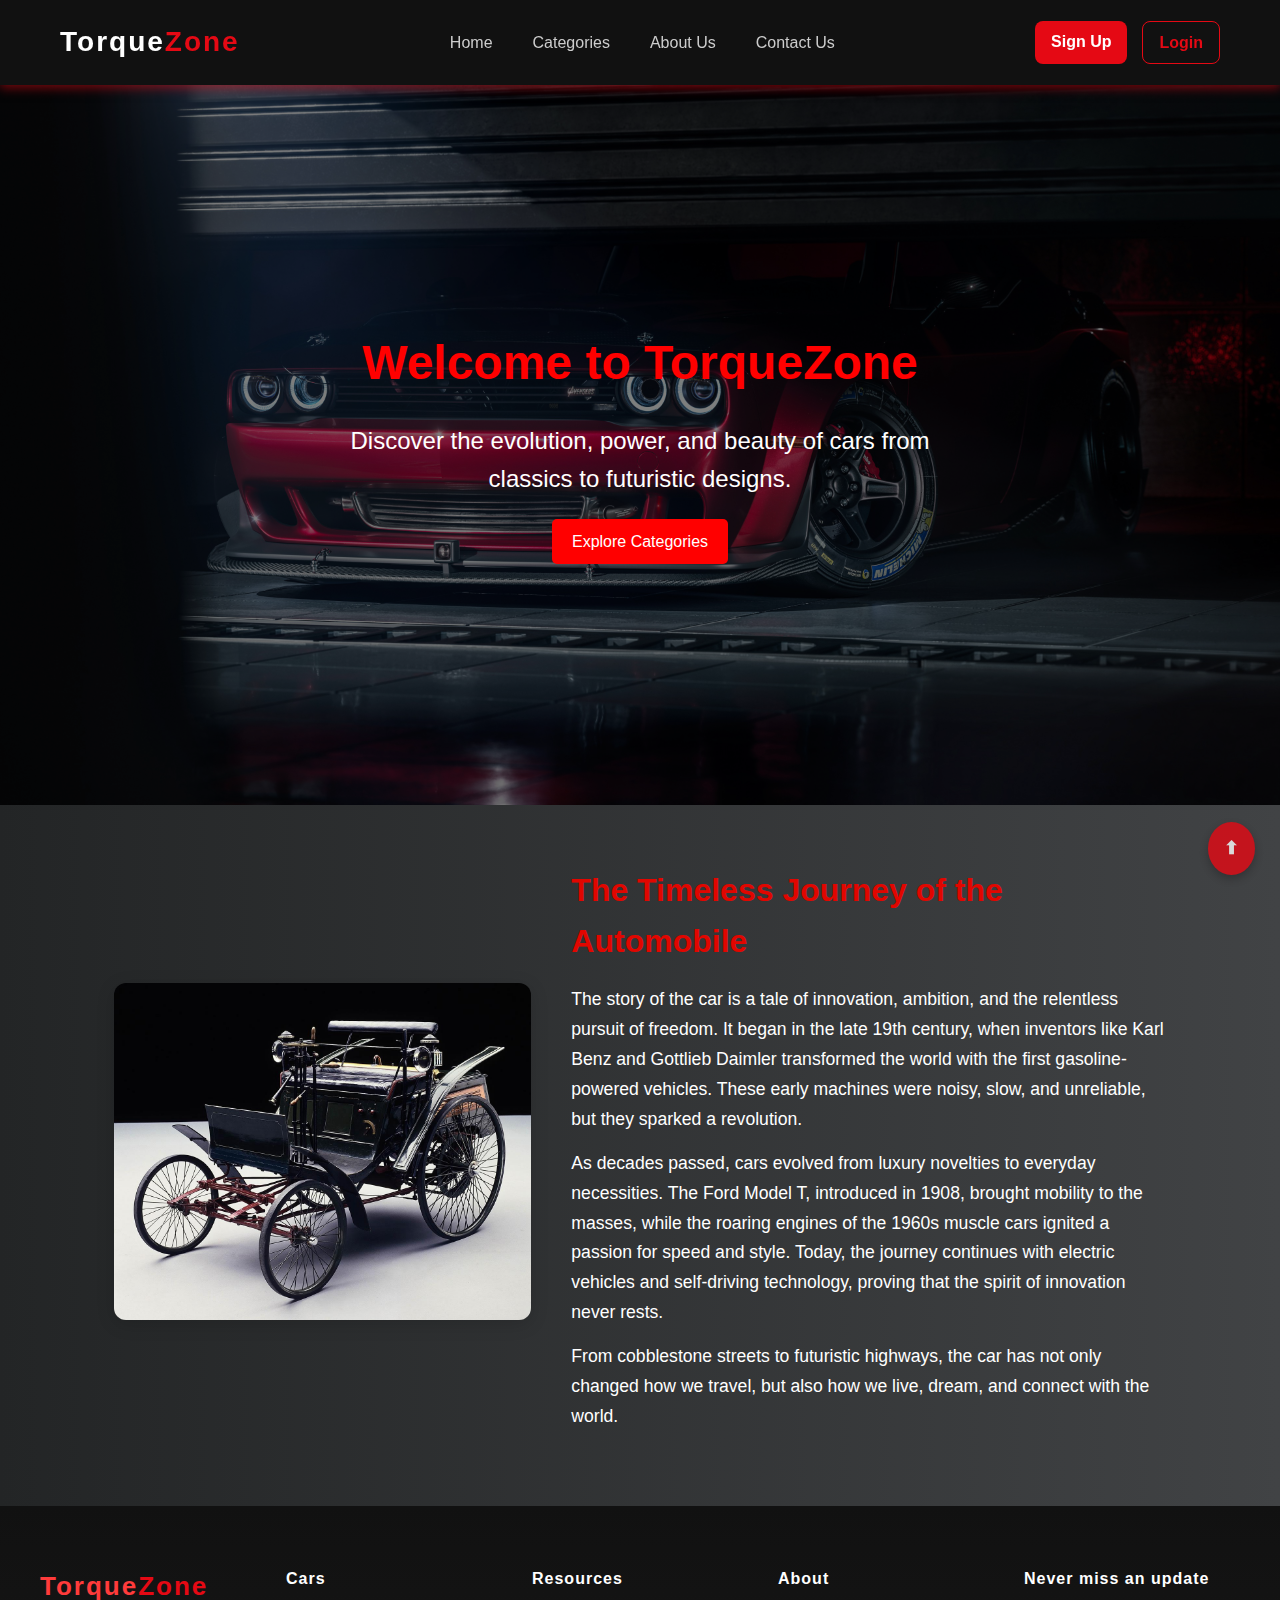
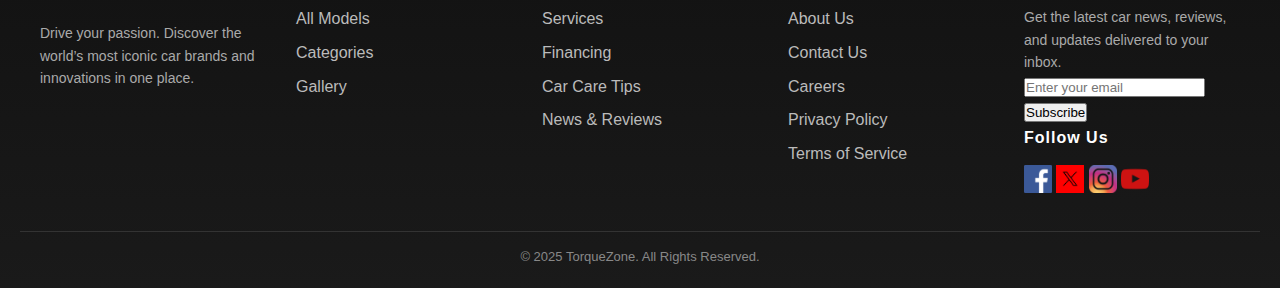
<file: index.html>
<!DOCTYPE html>
<html lang="en">
<head>
    <meta charset="UTF-8">
    <meta name="viewport" content="width=device-width, initial-scale=1.0">
    <title>TorqueZone - Home</title>
    <link rel="stylesheet" href="css/style.css">
    <link rel="stylesheet" href="css/header.css">
    <link rel="stylesheet" href="css/footer.css">
    <link rel="icon" type="image/png" href="assets/images/logos/OurLogo.png">
</head>
<body>
    <header class="header">
    <div class="logo">
        Torque<span>Zone</span>
    </div>
    
    <nav class="center-nav">
        <ul>
            <li><a href="index.html">Home</a></li>
            <li><a href="html/categories.html">Categories</a></li>
            <li><a href="html/aboutus.html">About Us</a></li>
            <li><a href="html/contactus.html">Contact Us</a></li>
        </ul>
    </nav>
    
    <div class="auth-buttons">
        <a href="html/signup.html" class="btn">Sign Up</a>
        <a href="html/login.html" class="btn secondary">Login</a>
    </div>
    </header>

    <a href="#top" class="floating-top">⬆</a>


    <section class="hero">
        <div class="hero-text">
        <h2>Welcome to TorqueZone</h2>
        <p>Discover the evolution, power, and beauty of cars from classics to futuristic designs.</p>
        <a href="html/categories.html" class="btn">Explore Categories</a>
        </div>
    </section>
    
    <section class="car-story">
        <div class="story-container">
            <div class="story-image">
                <img src="assets/images/car_images/FEATURE-9.jpg" alt="Classic Car History"
                    style="width:100%; border-radius:12px; box-shadow:0 4px 18px rgba(0,0,0,0.15);">
            </div>
            <div class="story-text">
                <h2>The Timeless Journey of the Automobile</h2>
                <p>
                    The story of the car is a tale of innovation, ambition, and the relentless pursuit of freedom. It began
                    in the late 19th century, when inventors like Karl Benz and Gottlieb Daimler transformed the world with
                    the first gasoline-powered vehicles. These early machines were noisy, slow, and unreliable, but they
                    sparked a revolution.
                </p>
                <p>
                    As decades passed, cars evolved from luxury novelties to everyday necessities. The Ford Model T,
                    introduced in 1908, brought mobility to the masses, while the roaring engines of the 1960s muscle cars
                    ignited a passion for speed and style. Today, the journey continues with electric vehicles and
                    self-driving technology, proving that the spirit of innovation never rests.
                </p>
                <p>
                    From cobblestone streets to futuristic highways, the car has not only changed how we travel, but also
                    how we live, dream, and connect with the world.
                </p>
            </div>
        </div>
    </section>


    <footer class="footer">
    <div class="footer-container">

        <div class="footer-col" >
            <h2 class="logo">Torque<span>Zone</span></h2>
            <p>Drive your passion. Discover the world’s most iconic car brands and innovations in one place.</p>
        </div>

        <div class="footer-col">
            <h3>Cars</h3>
            <ul>
                <li><a href="#">All Models</a></li>
                <li><a href="html/categories.html">Categories</a></li>
                <li><a href="#">Gallery</a></li>
            </ul>
        </div>

        <div class="footer-col">
            <h3>Resources</h3>
            <ul>
                <li><a href="#">Services</a></li>
                <li><a href="#">Financing</a></li>
                <li><a href="#">Car Care Tips</a></li>
                <li><a href="#">News & Reviews</a></li>
            </ul>
        </div>

        <div class="footer-col">
            <h3>About</h3>
            <ul>
                <li><a href="html/aboutus.html">About Us</a></li>
                <li><a href="html/contactus.html">Contact Us</a></li>
                <li><a href="#">Careers</a></li>
                <li><a href="#">Privacy Policy</a></li>
                <li><a href="#">Terms of Service</a></li>
            </ul>
        </div>
        
        <div class="footer-col footer-newsletter">
            <h3>Never miss an update</h3>
            <p>Get the latest car news, reviews, and updates delivered to your inbox.</p>
            <form class="footer-newsletter">
                <input class="email-input" type="email" placeholder="Enter your email" required >
                <button type="submit" class="footer-btn">Subscribe</button>
            </form>
            <div class="footer-social">
                <h3>Follow Us</h3>
                <div class="social-icons">
                    <a href="#"><img src="../assets/images/logos/facebook.png" alt="Facebook" width="28"></a>
                    <a href="#"><img src="../assets/images/logos/x.png" alt="X" width="28" style="background-color: red;"></a>
                    <a href="#"><img src="../assets/images/logos/instegram.png" alt="Instagram" width="28"></a>
                    <a href="#"><img src="../assets/images/logos/youtube.png" alt="YouTube" width="28"></a>
                </div>
            </div>
        </div>

    </div>

    <div class="footer-bottom">
        <p>© 2025 TorqueZone. All Rights Reserved.</p>
    </div>
    </footer>
    </body>
</html>
</file>
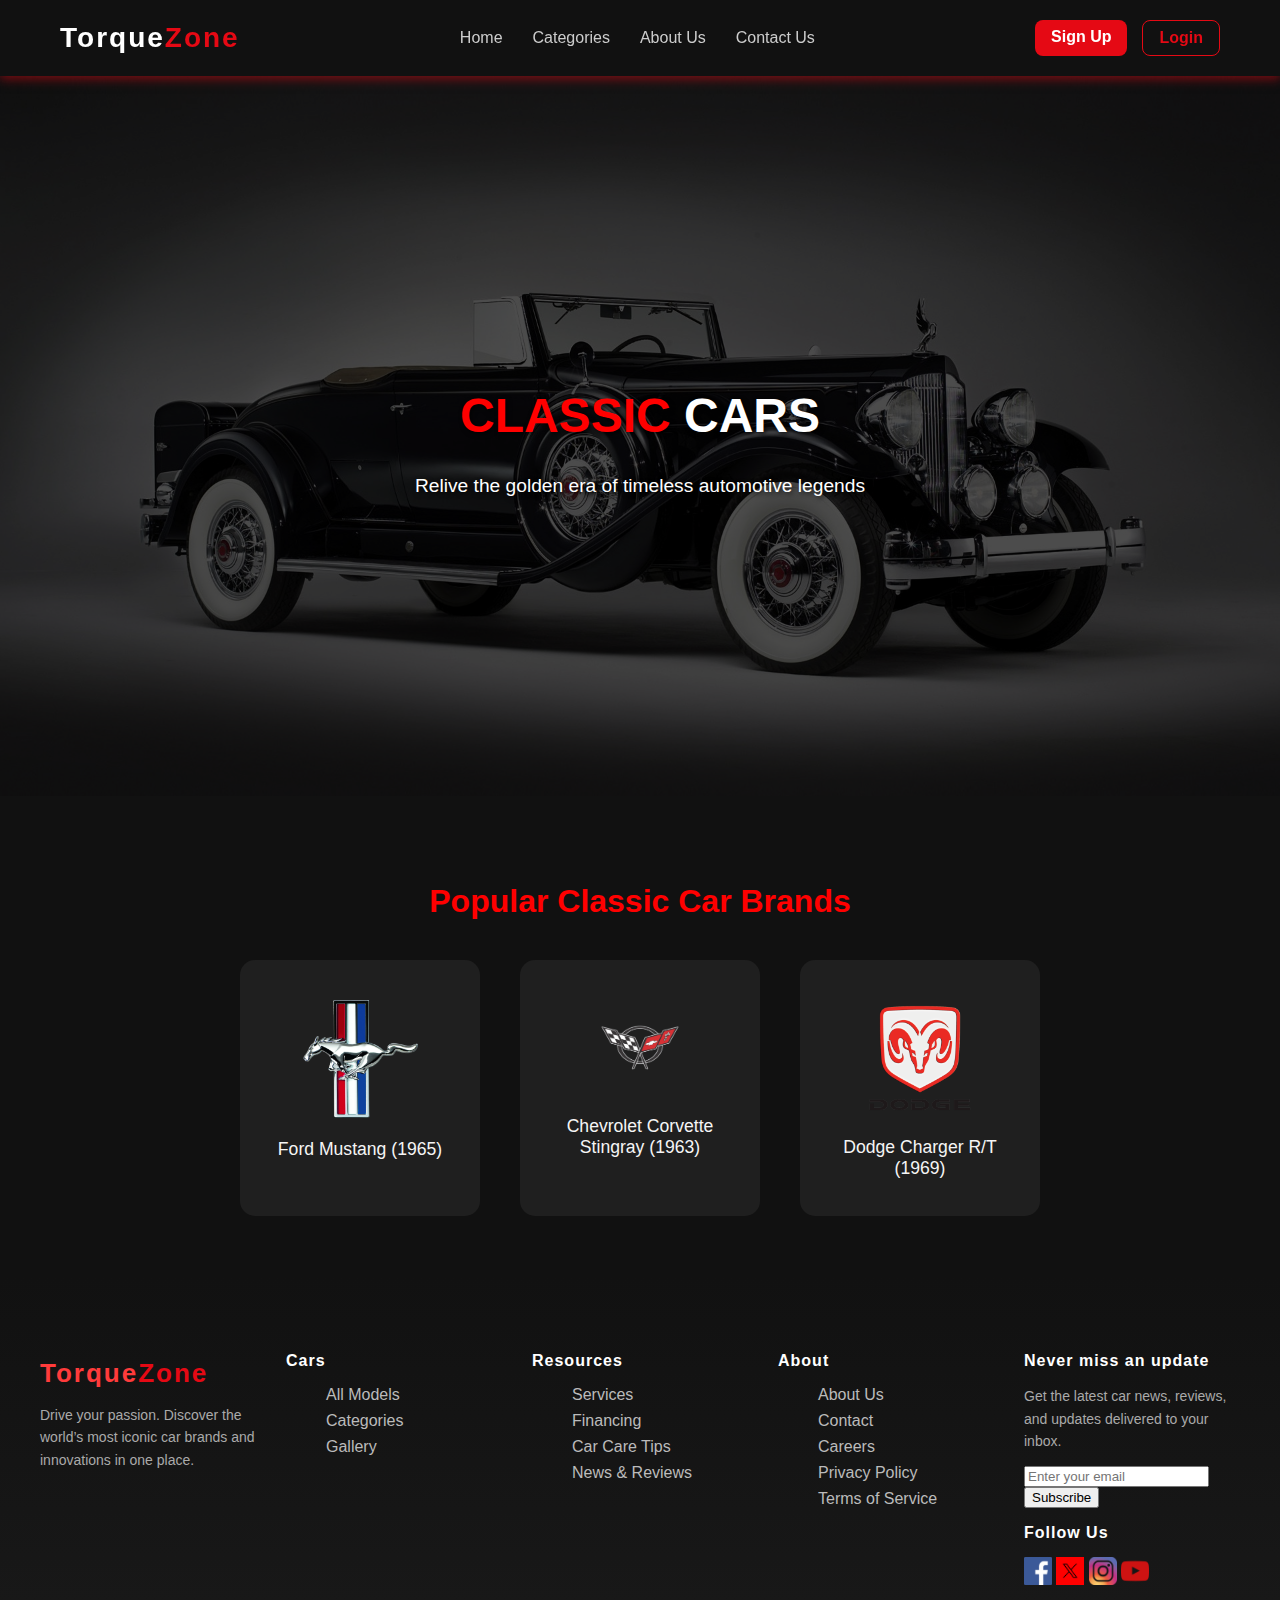
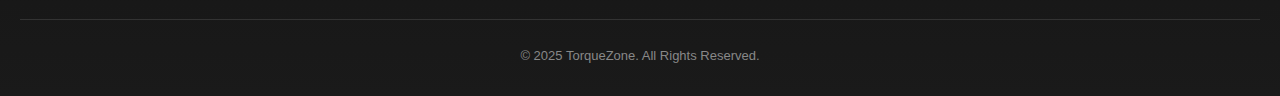
<file: html/classic-logo.html>
<!DOCTYPE html>
<html lang="en">
<head>
  <meta charset="UTF-8">
  <meta name="viewport" content="width=device-width, initial-scale=1.0">
  <title>Classic Cars | TorqueZone</title>
    <link rel="stylesheet" href="../css/footer.css">
    <link rel="stylesheet" href="../css/header.css">
    <link rel="stylesheet" href="../css/classic-logo.css">
    <link rel="icon" type="image/png" href="../assets/images/logos/OurLogo.png">
</head>
<body>
<header>
        <div class="logo">
            Torque<span>Zone</span>
        </div>
    
        <nav class="center-nav">
            <ul>
                <li><a href="../index.html">Home</a></li>
                <li><a href="categories.html">Categories</a></li>
                <li><a href="aboutus.html">About Us</a></li>
                <li><a href="contactus.html">Contact Us</a></li>
            </ul>
        </nav>
    
        <div class="auth-buttons">
            <a href="html/signup.html" class="btn">Sign Up</a>
            <a href="html/login.html" class="btn secondary">Login</a>
        </div>
    </header>
   
  <section class="sports-hero">
    <div class="overlay"></div>
    <div class="sports-hero-text">
      <h1><span>Classic</span> Cars</h1>
      <p>Relive the golden era of timeless automotive legends</p>
    </div>
  </section>

  <section class="sports-logos">
    <h2>Popular Classic  Car Brands</h2>
    <div class="logos-container">
      <div class="logo-card">
        <br>    
        <img src="../assets/images/logos/fordd.png" alt="Ford" >
     <br>
        <p>Ford Mustang (1965)</p>
      </div>
      <div class="logo-card">
        <br><br>
        <img src="../assets/images/logos/corvet.png" alt="Corvette" >
        <br><br>
        <p>Chevrolet Corvette Stingray (1963)</p>
      </div>
      
      <div class="logo-card">   
             <br>
        <img src="../assets/images/logos/dodge.png" alt="Dodge">
        <p>Dodge Charger R/T (1969)</p>
      </div>
    </div>
  </section>

  <footer class="footer">
    <div class="footer-container">

        <div class="footer-col" >
            <h2 class="logo">Torque<span>Zone</span></h2>
            <p>Drive your passion. Discover the world’s most iconic car brands and innovations in one place.</p>
        </div>

        <div class="footer-col">
            <h3>Cars</h3>
            <ul>
                <li><a href="models.html">All Models</a></li>
                <li><a href="categories.html">Categories</a></li>
                <li><a href="gallery.html">Gallery</a></li>
            </ul>
        </div>

        <div class="footer-col">
            <h3>Resources</h3>
            <ul>
                <li><a href="services.html">Services</a></li>
                <li><a href="#">Financing</a></li>
                <li><a href="#">Car Care Tips</a></li>
                <li><a href="#">News & Reviews</a></li>
            </ul>
        </div>

        <div class="footer-col">
            <h3>About</h3>
            <ul>
                <li><a href="about.html">About Us</a></li>
                <li><a href="contact.html">Contact</a></li>
                <li><a href="#">Careers</a></li>
                <li><a href="#">Privacy Policy</a></li>
                <li><a href="#">Terms of Service</a></li>
            </ul>
        </div>
        
        <div class="footer-col footer-newsletter">
            <h3>Never miss an update</h3>
            <p>Get the latest car news, reviews, and updates delivered to your inbox.</p>
            <form>
                <input class="email-input" type="email" placeholder="Enter your email" required >
                <button type="submit" class="footer-btn">Subscribe</button>
            </form>
            <div class="footer-social">
                <h3>Follow Us</h3>
                <div class="social-icons">
                    <a href="#"><img src="../assets/images/logos/facebook.png" alt="Facebook" width="28"></a>
                    <a href="#"><img src="../assets/images/logos/x.png" alt="X" width="28" style="background-color: red;"></a>
                    <a href="#"><img src="../assets/images/logos/instegram.png" alt="Instagram" width="28"></a>
                    <a href="#"><img src="../assets/images/logos/youtube.png" alt="YouTube" width="28"></a>
                </div>
            </div>
        </div>

    </div>

    <div class="footer-bottom">
        <p>© 2025 TorqueZone. All Rights Reserved.</p>
    </div>
    </footer>


</body>
</html>
</file>
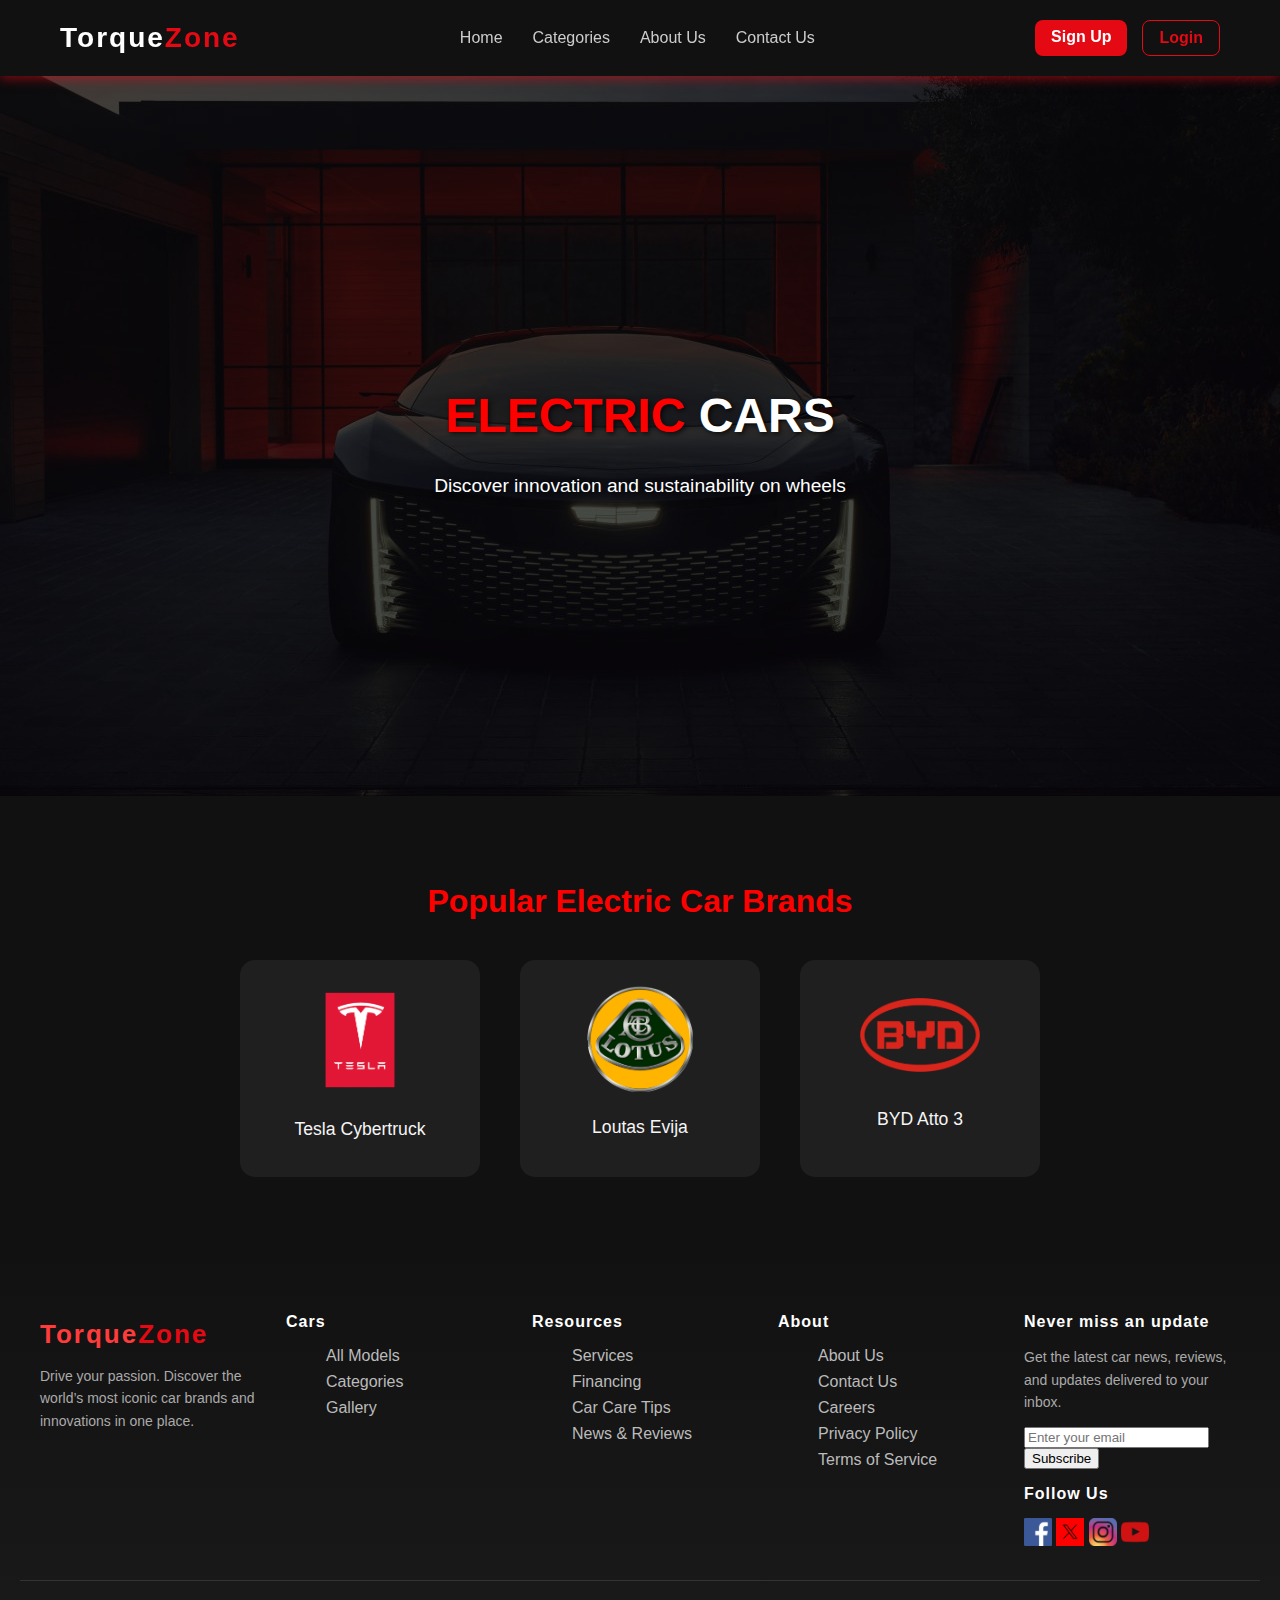
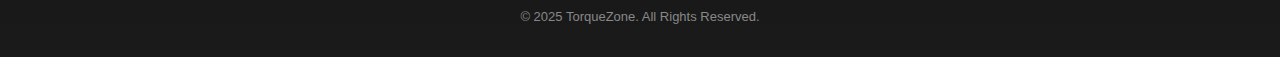
<file: html/electric-cars-logo.html>
<!DOCTYPE html>
<html lang="en">
<head>
  <meta charset="UTF-8">
  <meta name="viewport" content="width=device-width, initial-scale=1.0">
  <title>Electric Cars | TorqueZone</title>
    <link rel="stylesheet" href="../css/footer.css">
    <link rel="stylesheet" href="../css/header.css">
    <link rel="stylesheet" href="../css/electric-logo.css">
    <link rel="icon" type="image/png" href="../assets/images/logos/OurLogo.png">
</head>
<body>
<header>
        <div class="logo">
            Torque<span>Zone</span>
        </div>
    
        <nav class="center-nav">
            <ul>
                <li><a href="../index.html">Home</a></li>
                <li><a href="categories.html">Categories</a></li>
                <li><a href="aboutus.html">About Us</a></li>
                <li><a href="contactus.html">Contact Us</a></li>
            </ul>
        </nav>
    
        <div class="auth-buttons">
            <a href="signup.html" class="btn">Sign Up</a>
            <a href="login.html" class="btn secondary">Login</a>
        </div>
    </header>
   
  <section class="sports-hero">
    <div class="overlay"></div>
    <div class="sports-hero-text">
      <h1><span>Electric</span> Cars</h1>
      <p>Discover innovation and sustainability on wheels</p>
    </div>
  </section>

  <section class="sports-logos">
    <h2>Popular Electric Car Brands</h2>
    <div class="logos-container">
      <div class="logo-card">
        <img src="../assets/images/logos/tesla.png" alt="Tesla" >
     
        <p>Tesla Cybertruck</p>
      </div>
      <div class="logo-card">
        <img src="../assets/images/logos/loutas.png" alt="Loutas" >
       
        <p>Loutas Evija</p>
      </div>
      
      <div class="logo-card">   
             <br>
        <img src="../assets/images/logos/byd.png" alt="BYD">
        <br><br>
        <p>BYD Atto 3</p>
      </div>
    </div>
  </section>

  <footer class="footer">
    <div class="footer-container">

        <div class="footer-col" >
            <h2 class="logo">Torque<span>Zone</span></h2>
            <p>Drive your passion. Discover the world’s most iconic car brands and innovations in one place.</p>
        </div>

        <div class="footer-col">
            <h3>Cars</h3>
            <ul>
                <li><a href="#">All Models</a></li>
                <li><a href="categories.html">Categories</a></li>
                <li><a href="#">Gallery</a></li>
            </ul>
        </div>

        <div class="footer-col">
            <h3>Resources</h3>
            <ul>
                <li><a href="#">Services</a></li>
                <li><a href="#">Financing</a></li>
                <li><a href="#">Car Care Tips</a></li>
                <li><a href="#">News & Reviews</a></li>
            </ul>
        </div>

        <div class="footer-col">
            <h3>About</h3>
            <ul>
                <li><a href="aboutus.html">About Us</a></li>
                <li><a href="contactus.html">Contact Us</a></li>
                <li><a href="#">Careers</a></li>
                <li><a href="#">Privacy Policy</a></li>
                <li><a href="#">Terms of Service</a></li>
            </ul>
        </div>
        
        <div class="footer-col footer-newsletter">
            <h3>Never miss an update</h3>
            <p>Get the latest car news, reviews, and updates delivered to your inbox.</p>
            <form class="footer-newsletter">
                <input class="email-input" type="email" placeholder="Enter your email" required >
                <button type="submit" class="footer-btn">Subscribe</button>
            </form>
            <div class="footer-social">
                <h3>Follow Us</h3>
                <div class="social-icons">
                    <a href="#"><img src="../assets/images/logos/facebook.png" alt="Facebook" width="28"></a>
                    <a href="#"><img src="../assets/images/logos/x.png" alt="X" width="28" style="background-color: red;"></a>
                    <a href="#"><img src="../assets/images/logos/instegram.png" alt="Instagram" width="28"></a>
                    <a href="#"><img src="../assets/images/logos/youtube.png" alt="YouTube" width="28"></a>
                </div>
            </div>
        </div>

    </div>

    <div class="footer-bottom">
        <p>© 2025 TorqueZone. All Rights Reserved.</p>
    </div>
    </footer>

</body>
</html>
</file>
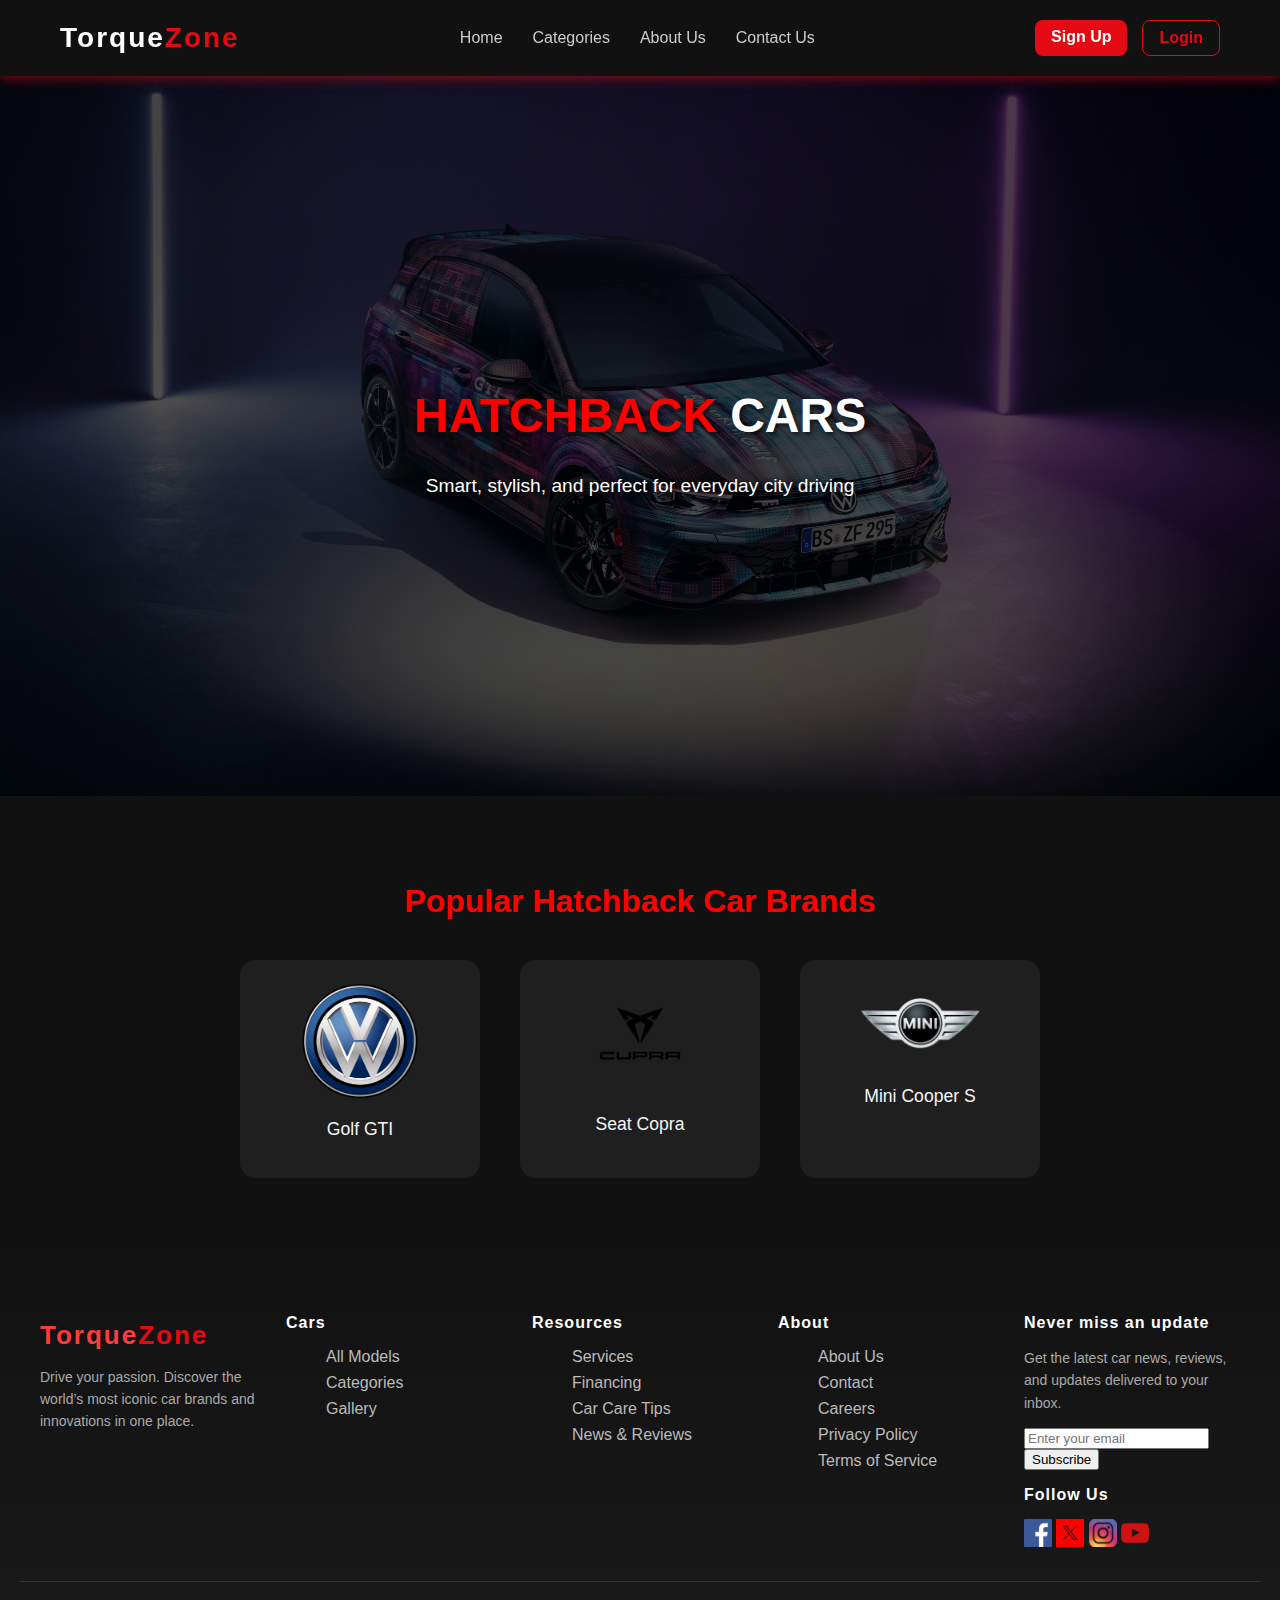
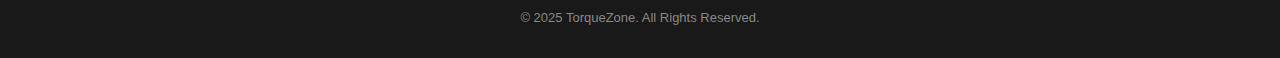
<file: html/hatchback-logo.html>
<!DOCTYPE html>
<html lang="en">
<head>
  <meta charset="UTF-8">
  <meta name="viewport" content="width=device-width, initial-scale=1.0">
  <title>Hatchback Cars | TorqueZone</title>
    <link rel="stylesheet" href="../css/footer.css">
    <link rel="stylesheet" href="../css/header.css">
    <link rel="stylesheet" href="../css/hatchback-logo.css">
    <link rel="icon" type="image/png" href="../assets/images/logos/OurLogo.png">
</head>
<body>
<header>
        <div class="logo">
            Torque<span>Zone</span>
        </div>
    
        <nav class="center-nav">
            <ul>
                <li><a href="../index.html">Home</a></li>
                <li><a href="categories.html">Categories</a></li>
                <li><a href="aboutus.html">About Us</a></li>
                <li><a href="contactus.html">Contact Us</a></li>
            </ul>
        </nav>
    
        <div class="auth-buttons">
            <a href="html/signup.html" class="btn">Sign Up</a>
            <a href="html/login.html" class="btn secondary">Login</a>
        </div>
    </header>
   
  <section class="sports-hero">
    <div class="overlay"></div>
    <div class="sports-hero-text">
    <h1><span>Hatchback</span> Cars</h1>
    <p>Smart, stylish, and perfect for everyday city driving</p>
        
    </div>
  </section>

  <section class="sports-logos">
    <h2>Popular Hatchback Car Brands</h2>
    <div class="logos-container">
      <div class="logo-card">
        <img src="../assets/images/logos/golf.png" alt="Golf" >
     
        <p>Golf GTI</p>
      </div>
      <div class="logo-card">
        <img src="../assets/images/logos/copra.png" alt="Copra" >
       
        <p>Seat Copra </p>
      </div>
      
      <div class="logo-card">   
        <br>  
        <img src="../assets/images/logos/mini coper.png" alt="Mini Cooper">
        <br><br>
        <p>Mini Cooper S</p>
      </div>
    </div>
  </section>

  <footer class="footer">
    <div class="footer-container">

        <div class="footer-col" >
            <h2 class="logo">Torque<span>Zone</span></h2>
            <p>Drive your passion. Discover the world’s most iconic car brands and innovations in one place.</p>
        </div>

        <div class="footer-col">
            <h3>Cars</h3>
            <ul>
                <li><a href="models.html">All Models</a></li>
                <li><a href="categories.html">Categories</a></li>
                <li><a href="gallery.html">Gallery</a></li>
            </ul>
        </div>

        <div class="footer-col">
            <h3>Resources</h3>
            <ul>
                <li><a href="services.html">Services</a></li>
                <li><a href="#">Financing</a></li>
                <li><a href="#">Car Care Tips</a></li>
                <li><a href="#">News & Reviews</a></li>
            </ul>
        </div>

        <div class="footer-col">
            <h3>About</h3>
            <ul>
                <li><a href="about.html">About Us</a></li>
                <li><a href="contact.html">Contact</a></li>
                <li><a href="#">Careers</a></li>
                <li><a href="#">Privacy Policy</a></li>
                <li><a href="#">Terms of Service</a></li>
            </ul>
        </div>
        
        <div class="footer-col footer-newsletter">
            <h3>Never miss an update</h3>
            <p>Get the latest car news, reviews, and updates delivered to your inbox.</p>
            <form>
                <input class="email-input" type="email" placeholder="Enter your email" required >
                <button type="submit" class="btn">Subscribe</button>
            </form>
            <div class="footer-social">
                <h3>Follow Us</h3>
                <div class="social-icons">
                    <a href="#"><img src="../assets/images/logos/facebook.png" alt="Facebook" width="28"></a>
                    <a href="#"><img src="../assets/images/logos/x.png" alt="X" width="28" style="background-color: red;"></a>
                    <a href="#"><img src="../assets/images/logos/instegram.png" alt="Instagram" width="28"></a>
                    <a href="#"><img src="../assets/images/logos/youtube.png" alt="YouTube" width="28"></a>
                </div>
            </div>
        </div>

    </div>

    <div class="footer-bottom">
        <p>© 2025 TorqueZone. All Rights Reserved.</p>
    </div>
    </footer>

</body>
</html>
</file>
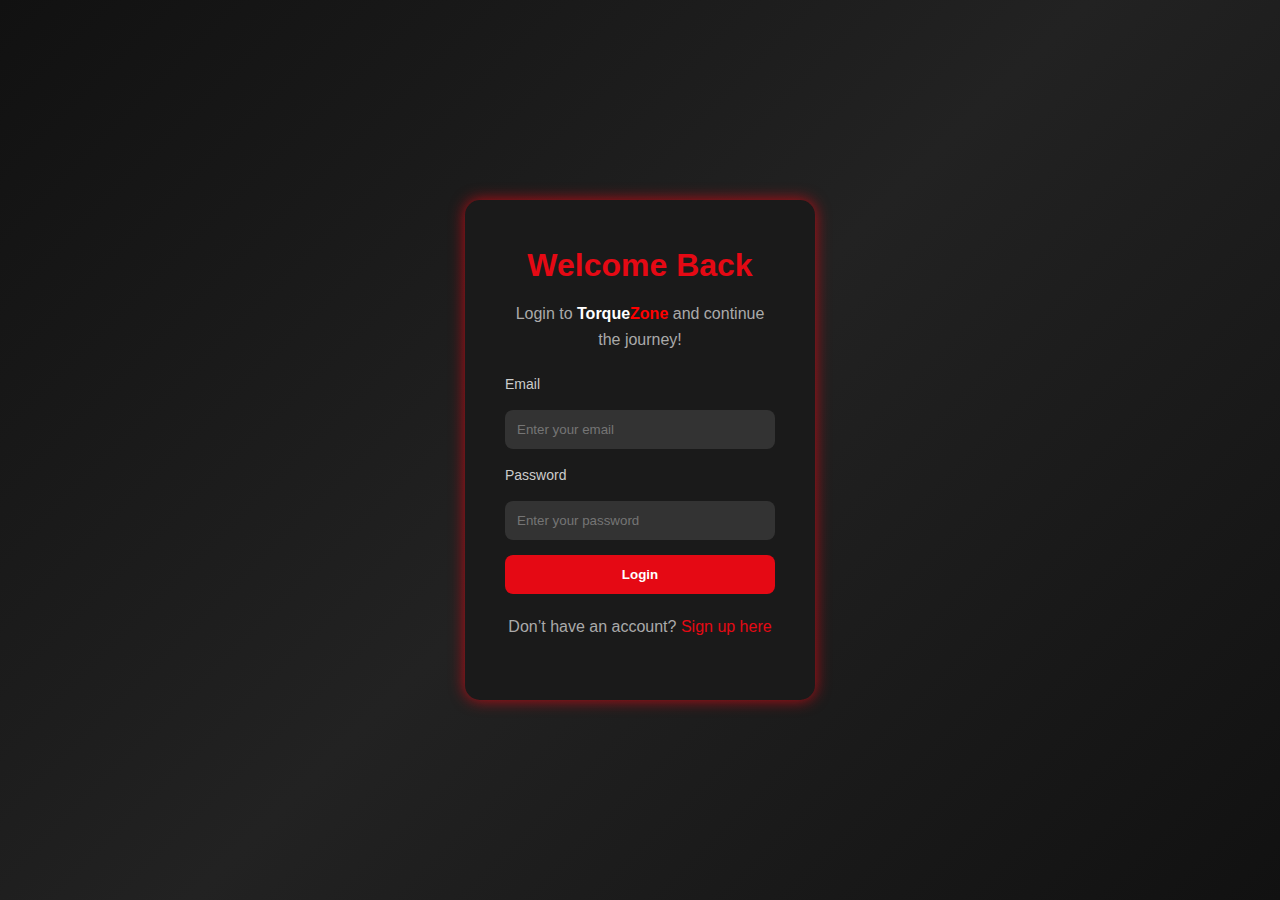
<file: html/login.html>
<!DOCTYPE html>
<html lang="en">

<head>
    <meta charset="UTF-8">
    <meta name="viewport" content="width=device-width, initial-scale=1.0">
    <title>Login | TorqueZone</title>
    <link rel="stylesheet" href="../css/style.css">
    <link rel="stylesheet" href="../css/logoin.css">
</head>

<body class="login-body">

    <div class="login-container">
        <h1>Welcome Back</h1>
        <p>Login to <span>Torque<span style="color: red;">Zone</span></span> and continue the journey!</p>

        <form action="../index.html" method="post" class="login-form">

            <label for="email">Email</label>
            <input type="email" id="email" name="email" placeholder="Enter your email" required>

            <label for="password">Password</label>
            <input type="password" id="password" name="password" placeholder="Enter your password" required>

            <button type="submit">Login</button>
        </form>

        <p class="signup-link">Don’t have an account? <a href="signup.html">Sign up here</a></p>
    </div>

</body>

</html>
</file>
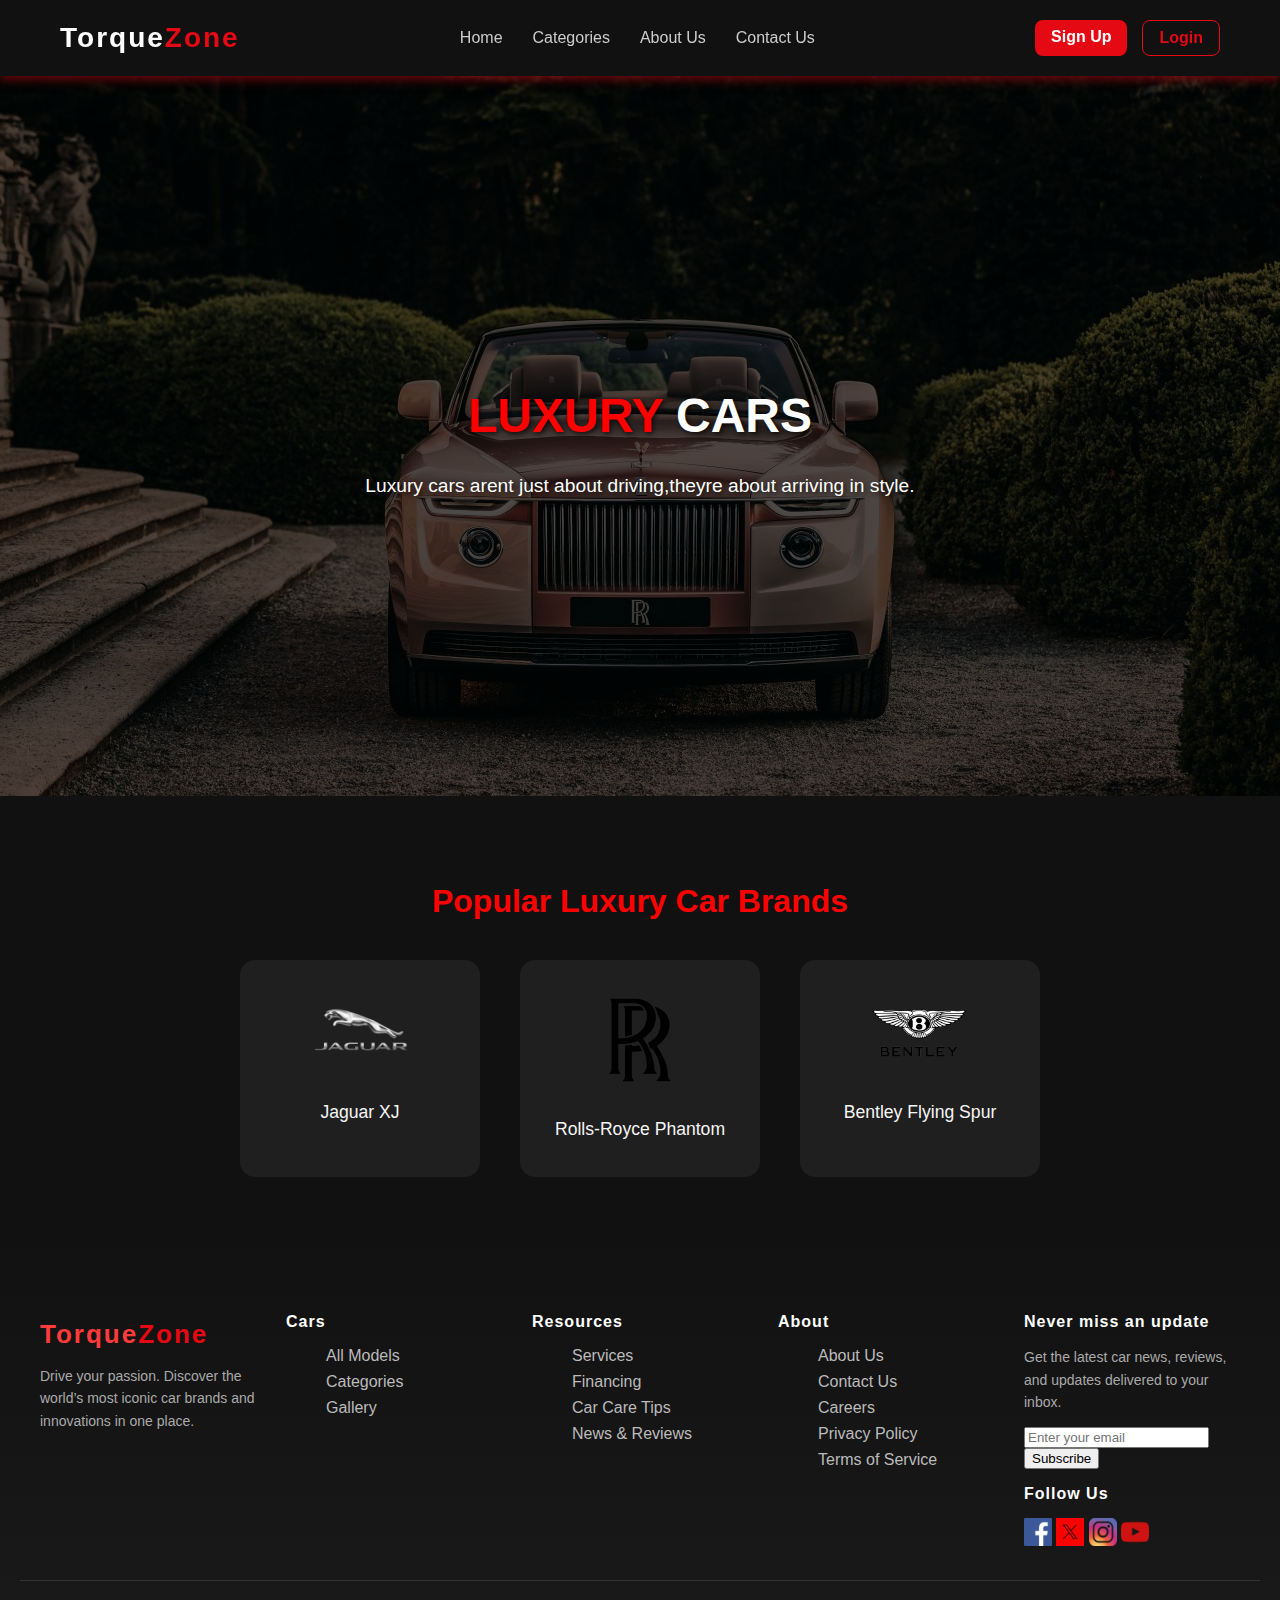
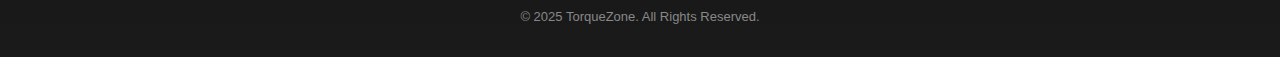
<file: html/luxury-logo.html>
<!DOCTYPE html>
<html lang="en">
<head>
  <meta charset="UTF-8">
  <meta name="viewport" content="width=device-width, initial-scale=1.0">
  <title>Luxury Cars | TorqueZone</title>
    <link rel="stylesheet" href="../css/footer.css">
   <link rel="stylesheet" href="../css/header.css">
       <link rel="stylesheet" href="../css/luxury-logo.css">

    <link rel="icon" type="image/png" href="../assets/images/logos/OurLogo.png">
</head>
<body>
<header>
        <div class="logo">
            Torque<span>Zone</span>
        </div>
    
        <nav class="center-nav">
            <ul>
                <li><a href="../index.html">Home</a></li>
                <li><a href="categories.html">Categories</a></li>
                <li><a href="aboutus.html">About Us</a></li>
                <li><a href="contactus.html">Contact Us</a></li>
            </ul>
        </nav>
    
        <div class="auth-buttons">
            <a href="signup.html" class="btn">Sign Up</a>
            <a href="login.html" class="btn secondary">Login</a>
        </div>
    </header>
   
  <section class="sports-hero">
    <div class="overlay"></div>
    <div class="sports-hero-text">
    <h1><span>Luxury</span> Cars</h1>
    <p>Luxury cars arent just about driving,theyre about arriving in style.</p>
        
    </div>
  </section>

  <section class="sports-logos">
    <h2>Popular Luxury Car Brands</h2>
    <div class="logos-container">
      <div class="logo-card">
        <br>
        <img src="../assets/images/logos/jaguar.png" alt="Jaguar" >
        <br><br>
        <p>Jaguar XJ</p>
      </div>
      <div class="logo-card">
        <img src="../assets/images/logos/rollys.png" alt="Rolls" >
        <p>Rolls-Royce Phantom </p>
      </div>
      
      <div class="logo-card">   
        <br>  
        <img src="../assets/images/logos/bently.png" alt="Bently">
        <br><br>
        <p>Bentley Flying Spur</p>
      </div>
    </div>
  </section>

  <footer class="footer">
    <div class="footer-container">

        <div class="footer-col" >
            <h2 class="logo">Torque<span>Zone</span></h2>
            <p>Drive your passion. Discover the world’s most iconic car brands and innovations in one place.</p>
        </div>

        <div class="footer-col">
            <h3>Cars</h3>
            <ul>
                <li><a href="#">All Models</a></li>
                <li><a href="categories.html">Categories</a></li>
                <li><a href="#">Gallery</a></li>
            </ul>
        </div>

        <div class="footer-col">
            <h3>Resources</h3>
            <ul>
                <li><a href="#">Services</a></li>
                <li><a href="#">Financing</a></li>
                <li><a href="#">Car Care Tips</a></li>
                <li><a href="#">News & Reviews</a></li>
            </ul>
        </div>

        <div class="footer-col">
            <h3>About</h3>
            <ul>
                <li><a href="aboutus.html">About Us</a></li>
                <li><a href="contactus.html">Contact Us</a></li>
                <li><a href="#">Careers</a></li>
                <li><a href="#">Privacy Policy</a></li>
                <li><a href="#">Terms of Service</a></li>
            </ul>
        </div>
        
        <div class="footer-col footer-newsletter">
            <h3>Never miss an update</h3>
            <p>Get the latest car news, reviews, and updates delivered to your inbox.</p>
            <form class="footer-newsletter">
                <input class="email-input" type="email" placeholder="Enter your email" required >
                <button type="submit" class="footer-btn">Subscribe</button>
            </form>
            <div class="footer-social">
                <h3>Follow Us</h3>
                <div class="social-icons">
                    <a href="#"><img src="../assets/images/logos/facebook.png" alt="Facebook" width="28"></a>
                    <a href="#"><img src="../assets/images/logos/x.png" alt="X" width="28" style="background-color: red;"></a>
                    <a href="#"><img src="../assets/images/logos/instegram.png" alt="Instagram" width="28"></a>
                    <a href="#"><img src="../assets/images/logos/youtube.png" alt="YouTube" width="28"></a>
                </div>
            </div>
        </div>

    </div>

    <div class="footer-bottom">
        <p>© 2025 TorqueZone. All Rights Reserved.</p>
    </div>
    </footer>
</body>
</html>
</file>
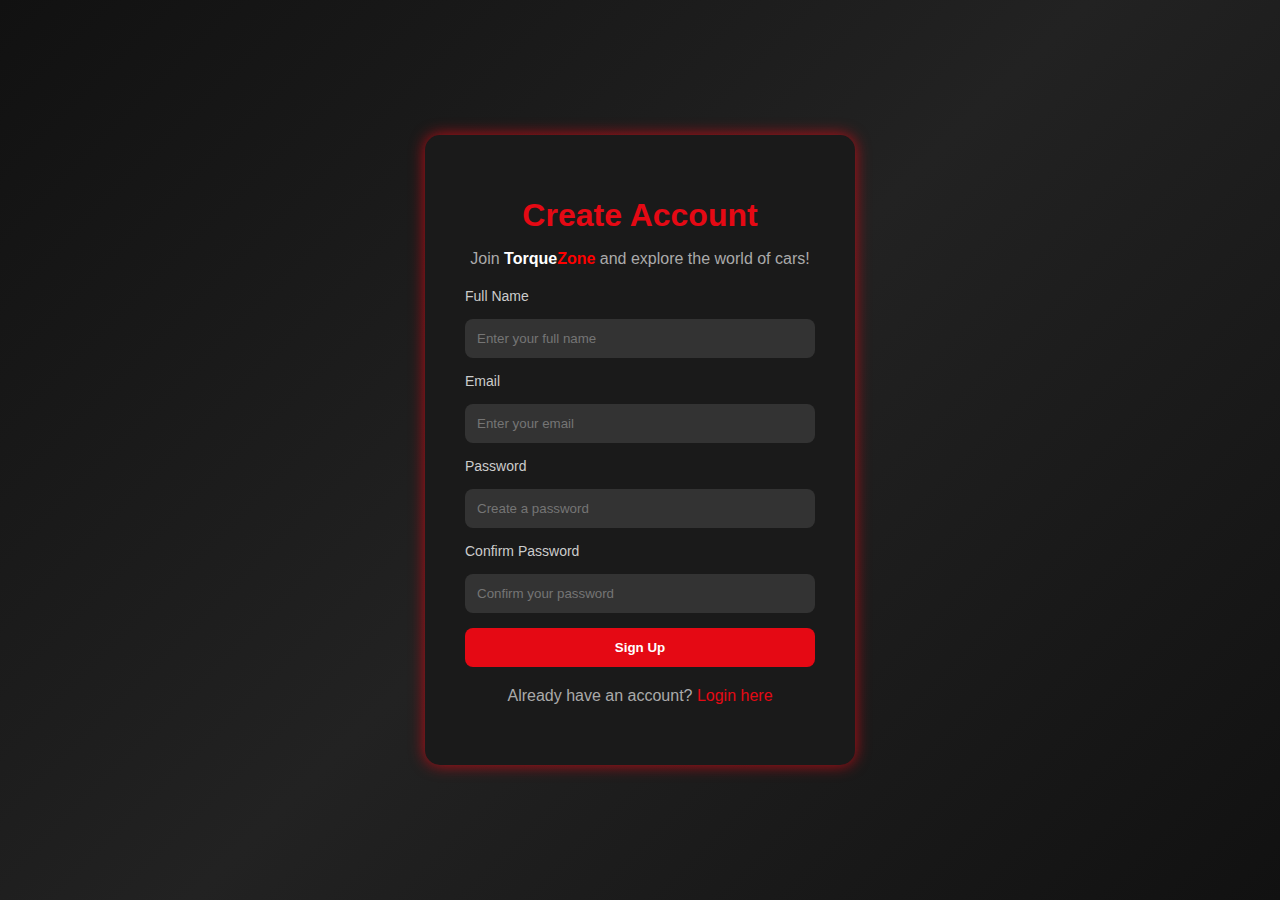
<file: html/signup.html>
<!DOCTYPE html>
<html lang="en">

<head>
    <meta charset="UTF-8">
    <meta name="viewport" content="width=device-width, initial-scale=1.0">
    <title>Sign Up | TorqueZone</title>
    <link rel="stylesheet" href="../css/signup.css">
</head>

<body class="signup-body">

    <div class="signup-container">
        <h1>Create Account</h1>
        <p>Join <span>Torque<span style="color: red;">Zone</span></span> and explore the world of cars!</p>

        <form action="../index.html" method="post" class="signup-form">

            <label for="name">Full Name</label>
            <input type="text" id="name" name="name" placeholder="Enter your full name" required>

            <label for="email">Email</label>
            <input type="email" id="email" name="email" placeholder="Enter your email" required>

            <label for="password">Password</label>
            <input type="password" id="password" name="password" placeholder="Create a password" required>

            <label for="confirm">Confirm Password</label>
            <input type="password" id="confirm" name="confirm" placeholder="Confirm your password" required>

            <button type="submit">Sign Up</button>
        </form>

        <p class="login-link">Already have an account? <a href="login.html">Login here</a></p>
    </div>

</body>

</html>
</file>
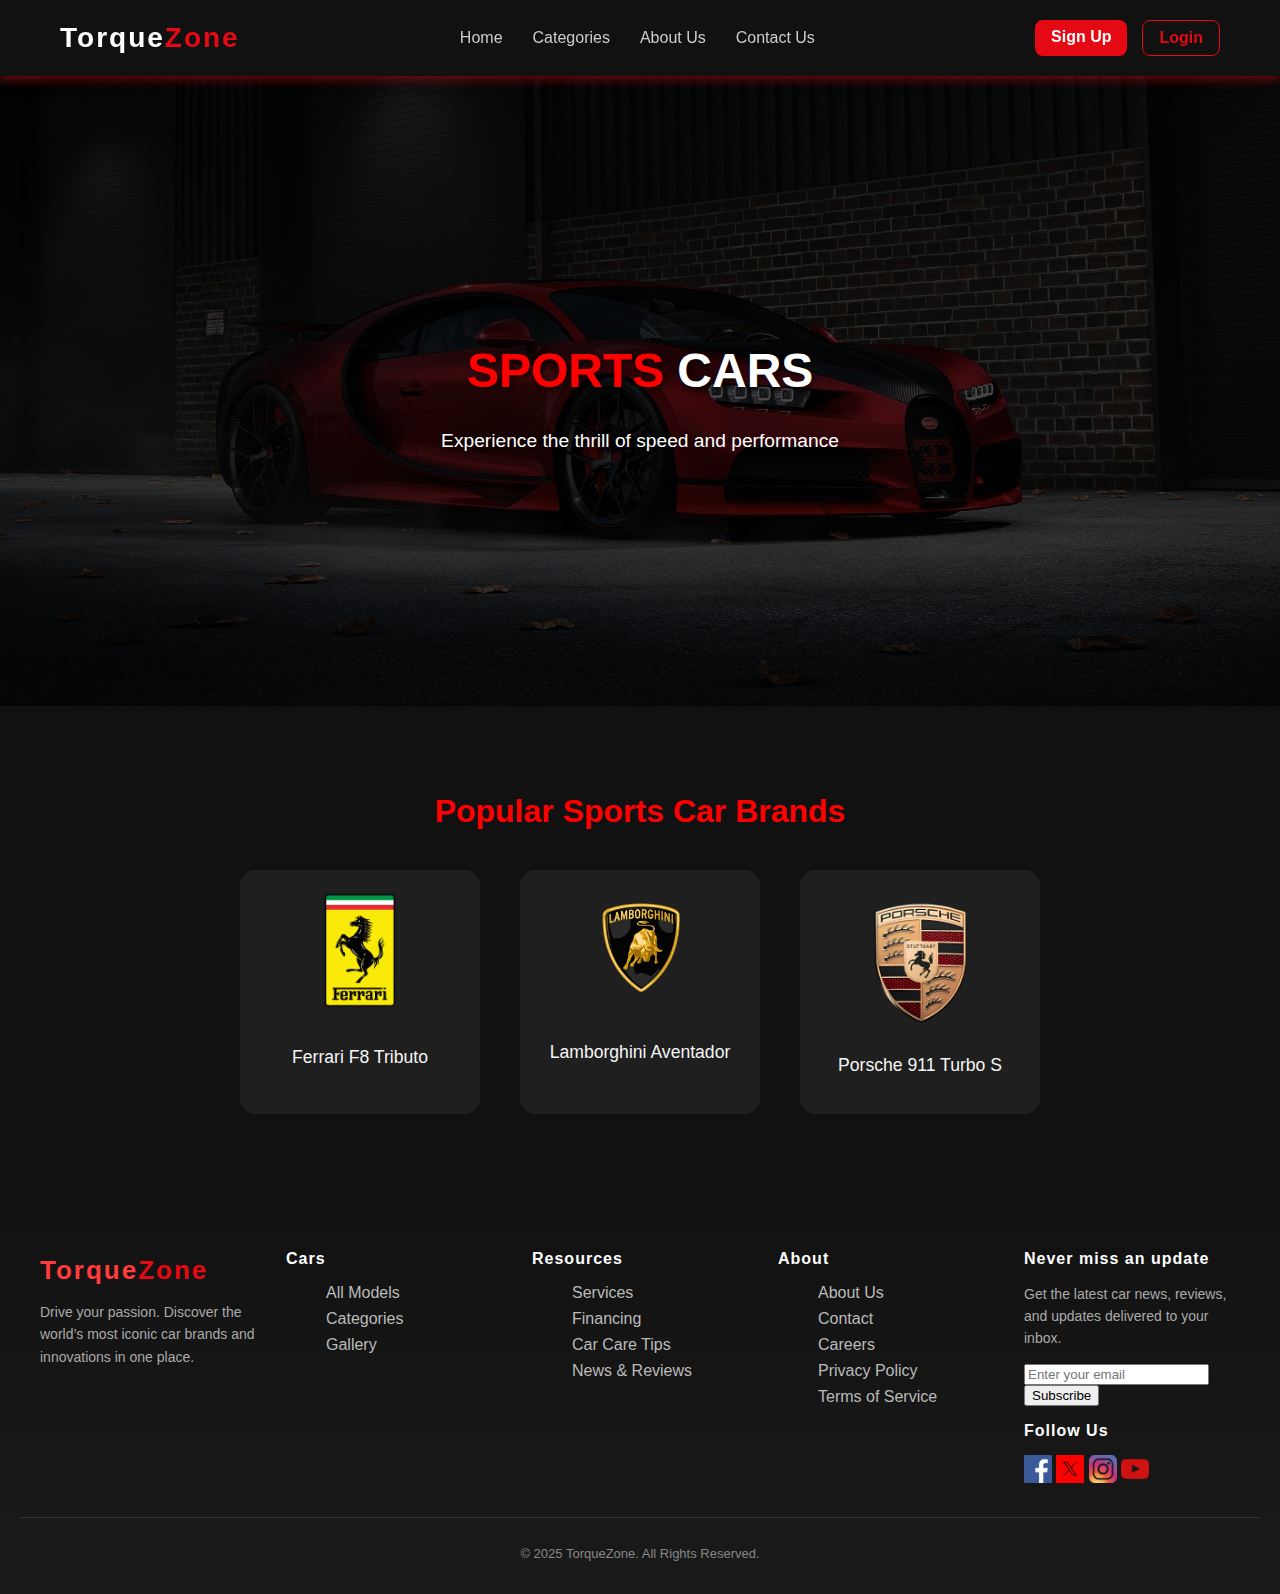
<file: html/sports-logo.html>
<!DOCTYPE html>
<html lang="en">
<head>
  <meta charset="UTF-8">
  <meta name="viewport" content="width=device-width, initial-scale=1.0">
  <title>Sports Cars | TorqueZone</title>
  <link rel="stylesheet" href="../css/footer.css">
    <link rel="stylesheet" href="../css/header.css">
    <link rel="stylesheet" href="../css/sport-logo.css">
  <link rel="icon" type="image/png" href="../assets/images/logos/OurLogo.png">
</head>
<body>
<header>
        <div class="logo">
            Torque<span>Zone</span>
        </div>
    
        <nav class="center-nav">
            <ul>
                <li><a href="../index.html">Home</a></li>
                <li><a href="categories.html">Categories</a></li>
                <li><a href="aboutus.html">About Us</a></li>
                <li><a href="contactus.html">Contact Us</a></li>
            </ul>
        </nav>
    
        <div class="auth-buttons">
            <a href="html/signup.html" class="btn">Sign Up</a>
            <a href="html/login.html" class="btn secondary">Login</a>
        </div>
    </header>
   
  <section class="sports-hero">
    <div class="overlay"></div>
    <div class="sports-hero-text">
      <h1><span>Sports</span> Cars</h1>
      <p>Experience the thrill of speed and performance</p>
    </div>
  </section>

  <section class="sports-logos">
    <h2>Popular Sports Car Brands</h2>
    <div class="logos-container">
      <div class="logo-card">
        <img src="../assets/images/logos/ferrari.png" alt="Ferrari" >
        <br><br>
        <p>Ferrari F8 Tributo</p>
      </div>
      <div class="logo-card">
        <img src="../assets/images/logos/lambo.png" alt="Lamborghini" >
        <br><br>
        <p>Lamborghini Aventador</p>
      </div>
      
      <div class="logo-card">
        <img src="../assets/images/logos/porshe.png" alt="Porsche">
        <p>Porsche 911 Turbo S</p>
      </div>
    </div>
  </section>

  <footer class="footer">
    <div class="footer-container">

        <div class="footer-col" >
            <h2 class="logo">Torque<span>Zone</span></h2>
            <p>Drive your passion. Discover the world’s most iconic car brands and innovations in one place.</p>
        </div>

        <div class="footer-col">
            <h3>Cars</h3>
            <ul>
                <li><a href="models.html">All Models</a></li>
                <li><a href="categories.html">Categories</a></li>
                <li><a href="gallery.html">Gallery</a></li>
            </ul>
        </div>

        <div class="footer-col">
            <h3>Resources</h3>
            <ul>
                <li><a href="services.html">Services</a></li>
                <li><a href="#">Financing</a></li>
                <li><a href="#">Car Care Tips</a></li>
                <li><a href="#">News & Reviews</a></li>
            </ul>
        </div>

        <div class="footer-col">
            <h3>About</h3>
            <ul>
                <li><a href="about.html">About Us</a></li>
                <li><a href="contact.html">Contact</a></li>
                <li><a href="#">Careers</a></li>
                <li><a href="#">Privacy Policy</a></li>
                <li><a href="#">Terms of Service</a></li>
            </ul>
        </div>
        
        <div class="footer-col footer-newsletter">
            <h3>Never miss an update</h3>
            <p>Get the latest car news, reviews, and updates delivered to your inbox.</p>
            <form>
                <input class="email-input" type="email" placeholder="Enter your email" required >
                <button type="submit" class="footer-btn">Subscribe</button>
            </form>
            <div class="footer-social">
                <h3>Follow Us</h3>
                <div class="social-icons">
                    <a href="#"><img src="../assets/images/logos/facebook.png" alt="Facebook" width="28"></a>
                    <a href="#"><img src="../assets/images/logos/x.png" alt="X" width="28" style="background-color: red;"></a>
                    <a href="#"><img src="../assets/images/logos/instegram.png" alt="Instagram" width="28"></a>
                    <a href="#"><img src="../assets/images/logos/youtube.png" alt="YouTube" width="28"></a>
                </div>
            </div>
        </div>

    </div>

    <div class="footer-bottom">
        <p>© 2025 TorqueZone. All Rights Reserved.</p>
    </div>
    </footer>

</body>
</html>
</file>
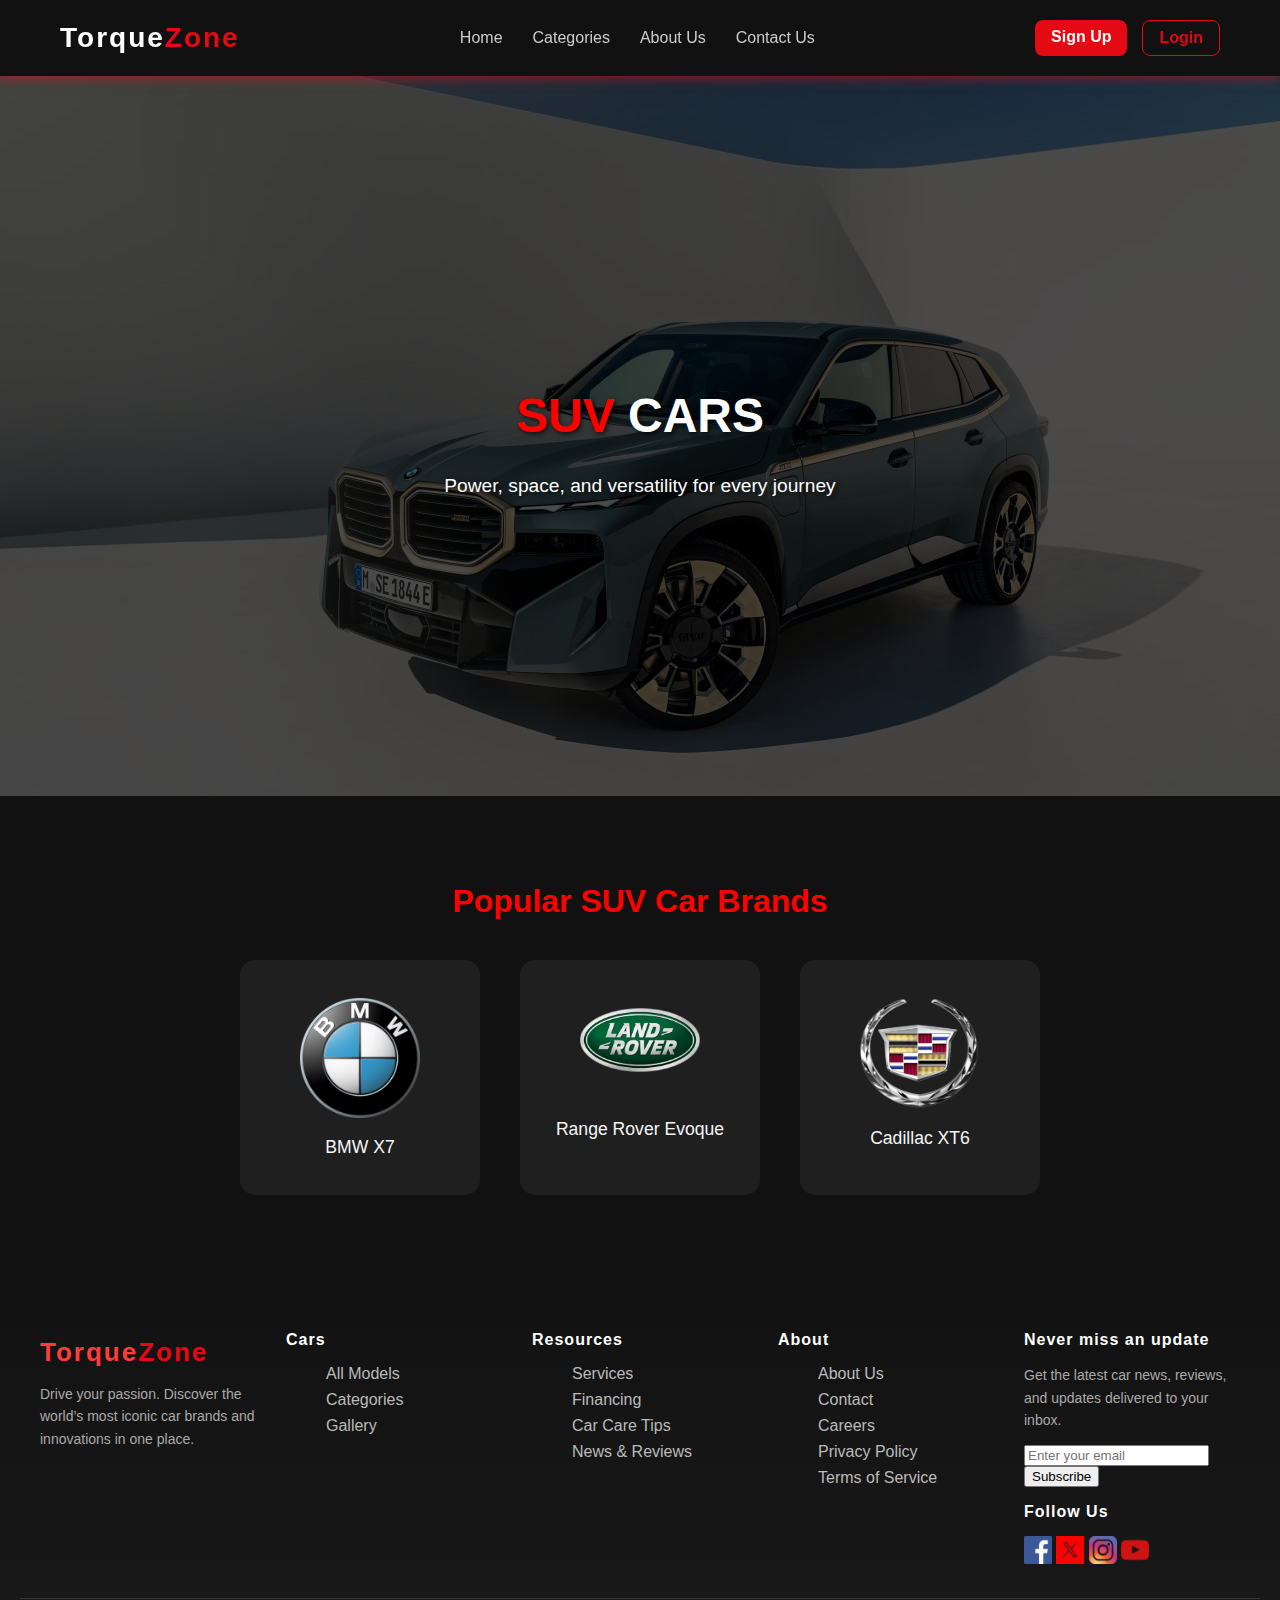
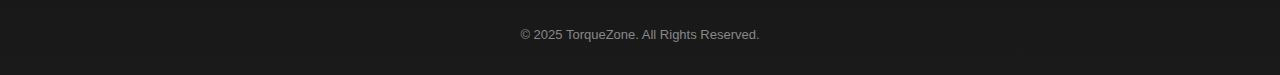
<file: html/suv-logo.html>
<!DOCTYPE html>
<html lang="en">
<head>
  <meta charset="UTF-8">
  <meta name="viewport" content="width=device-width, initial-scale=1.0">
  <title>SUV Cars | TorqueZone</title>
  <link rel="stylesheet" href="../css/header.css">
  <link rel="stylesheet" href="../css/footer.css">
  <link rel="stylesheet" href="../css/suv-logo.css">
    <link rel="icon" type="image/png" href="../assets/images/logos/OurLogo.png">
</head>
<body>
<header>
        <div class="logo">
            Torque<span>Zone</span>
        </div>
    
        <nav class="center-nav">
            <ul>
                <li><a href="../index.html">Home</a></li>
                <li><a href="categories.html">Categories</a></li>
                <li><a href="aboutus.html">About Us</a></li>
                <li><a href="contactus.html">Contact Us</a></li>
            </ul>
        </nav>
    
        <div class="auth-buttons">
            <a href="html/signup.html" class="btn">Sign Up</a>
            <a href="html/login.html" class="btn secondary">Login</a>
        </div>
    </header>
   
  <section class="sports-hero">
    <div class="overlay"></div>
    <div class="sports-hero-text">
    <h1><span>SUV</span> Cars</h1>
    <p>Power, space, and versatility for every journey</p>
        
    </div>
  </section>

  <section class="sports-logos">
    <h2>Popular SUV Car Brands</h2>
    <div class="logos-container">
      <div class="logo-card">
        <br>
        <img src="../assets/images/logos/BMW.png" alt="BMW" >
     
        <p>BMW X7</p>
      </div>
      <div class="logo-card">
        <img src="../assets/images/logos/land rover.png" alt="Land Rover" >
       
        <p>Range Rover Evoque </p>
      </div>
      
      <div class="logo-card">   
        <br>  
        <img src="../assets/images/logos/cadillac.png" alt="Cadillac">
        <br>
        <p>Cadillac XT6</p>
      </div>
    </div>
  </section>

  <footer class="footer">
    <div class="footer-container">

        <div class="footer-col" >
            <h2 class="logo">Torque<span>Zone</span></h2>
            <p>Drive your passion. Discover the world’s most iconic car brands and innovations in one place.</p>
        </div>

        <div class="footer-col">
            <h3>Cars</h3>
            <ul>
                <li><a href="models.html">All Models</a></li>
                <li><a href="categories.html">Categories</a></li>
                <li><a href="gallery.html">Gallery</a></li>
            </ul>
        </div>

        <div class="footer-col">
            <h3>Resources</h3>
            <ul>
                <li><a href="services.html">Services</a></li>
                <li><a href="#">Financing</a></li>
                <li><a href="#">Car Care Tips</a></li>
                <li><a href="#">News & Reviews</a></li>
            </ul>
        </div>

        <div class="footer-col">
            <h3>About</h3>
            <ul>
                <li><a href="about.html">About Us</a></li>
                <li><a href="contact.html">Contact</a></li>
                <li><a href="#">Careers</a></li>
                <li><a href="#">Privacy Policy</a></li>
                <li><a href="#">Terms of Service</a></li>
            </ul>
        </div>
        
        <div class="footer-col footer-newsletter">
            <h3>Never miss an update</h3>
            <p>Get the latest car news, reviews, and updates delivered to your inbox.</p>
            <form>
                <input class="email-input" type="email" placeholder="Enter your email" required >
                <button type="submit" class="btn">Subscribe</button>
            </form>
            <div class="footer-social">
                <h3>Follow Us</h3>
                <div class="social-icons">
                    <a href="#"><img src="../assets/images/logos/facebook.png" alt="Facebook" width="28"></a>
                    <a href="#"><img src="../assets/images/logos/x.png" alt="X" width="28" style="background-color: red;"></a>
                    <a href="#"><img src="../assets/images/logos/instegram.png" alt="Instagram" width="28"></a>
                    <a href="#"><img src="../assets/images/logos/youtube.png" alt="YouTube" width="28"></a>
                </div>
            </div>
        </div>

    </div>

    <div class="footer-bottom">
        <p>© 2025 TorqueZone. All Rights Reserved.</p>
    </div>
    </footer>

</body>
</html>
</file>
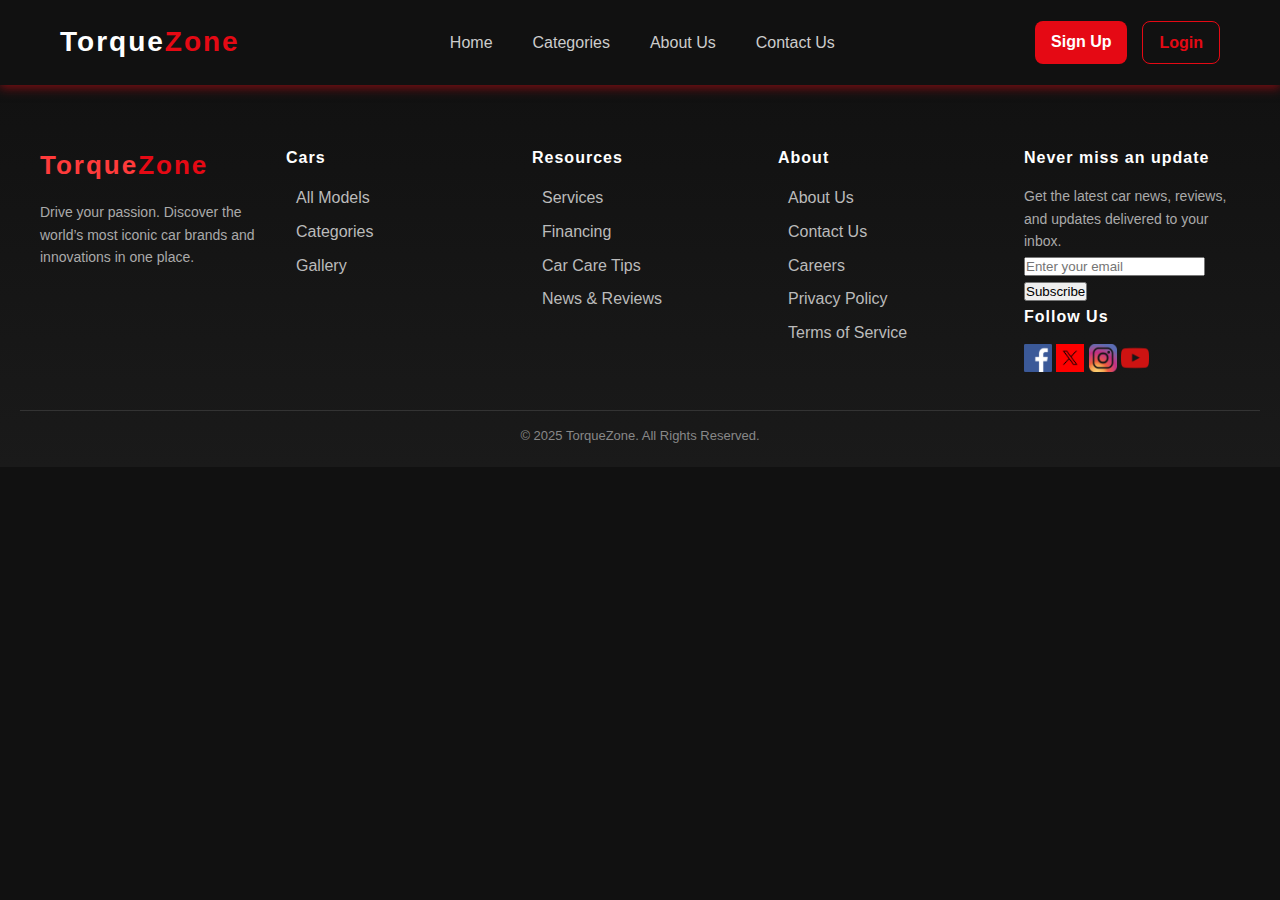
<file: html/templete.html>
<!DOCTYPE html>
<html lang="en">

<head>
    <meta charset="UTF-8">
    <meta name="viewport" content="width=device-width, initial-scale=1.0">
    <title>Famous Car Brands</title>
      <link rel="stylesheet" href="../css/style.css">
    <link rel="stylesheet" href="../css/footer.css">
    <link rel="stylesheet" href="../css/header.css">
    <link rel="icon" type="image/png" href="../assets/images/logos/OurLogo.png">
</head>

<body>

    <header>
        <div class="logo">
            Torque<span>Zone</span>
        </div>

        <nav class="center-nav">
            <ul>
                <li><a href="../index.html">Home</a></li>
                <li><a href="categories.html">Categories</a></li>
                <li><a href="aboutus.html">About Us</a></li>
                <li><a href="contactus.html">Contact Us</a></li>
            </ul>
        </nav>

        <div class="auth-buttons">
            <a href="signup.html" class="btn">Sign Up</a>
            <a href="login.html" class="btn secondary">Login</a>
        </div>
    </header>

    <footer class="footer">
        <div class="footer-container">

        <div class="footer-col" >
            <h2 class="logo">Torque<span>Zone</span></h2>
            <p>Drive your passion. Discover the world’s most iconic car brands and innovations in one place.</p>
        </div>

        <div class="footer-col">
            <h3>Cars</h3>
            <ul>
                <li><a href="#">All Models</a></li>
                <li><a href="categories.html">Categories</a></li>
                <li><a href="#">Gallery</a></li>
            </ul>
        </div>

        <div class="footer-col">
            <h3>Resources</h3>
            <ul>
                <li><a href="#">Services</a></li>
                <li><a href="#">Financing</a></li>
                <li><a href="#">Car Care Tips</a></li>
                <li><a href="#">News & Reviews</a></li>
            </ul>
        </div>

        <div class="footer-col">
            <h3>About</h3>
            <ul>
                <li><a href="aboutus.html">About Us</a></li>
                <li><a href="contactus.html">Contact Us</a></li>
                <li><a href="#">Careers</a></li>
                <li><a href="#">Privacy Policy</a></li>
                <li><a href="#">Terms of Service</a></li>
            </ul>
        </div>
        
        <div class="footer-col footer-newsletter">
            <h3>Never miss an update</h3>
            <p>Get the latest car news, reviews, and updates delivered to your inbox.</p>
            <form class="footer-newsletter">
                <input class="email-input" type="email" placeholder="Enter your email" required >
                <button type="submit" class="footer-btn">Subscribe</button>
            </form>
            <div class="footer-social">
                <h3>Follow Us</h3>
                <div class="social-icons">
                    <a href="#"><img src="../assets/images/logos/facebook.png" alt="Facebook" width="28"></a>
                    <a href="#"><img src="../assets/images/logos/x.png" alt="X" width="28" style="background-color: red;"></a>
                    <a href="#"><img src="../assets/images/logos/instegram.png" alt="Instagram" width="28"></a>
                    <a href="#"><img src="../assets/images/logos/youtube.png" alt="YouTube" width="28"></a>
                </div>
            </div>
        </div>

    </div>

    <div class="footer-bottom">
        <p>© 2025 TorqueZone. All Rights Reserved.</p>
    </div>
    </footer>
</body>

</html>
</file>
<file: css/header.css>
header {
  display: flex;
  justify-content: space-between;
  align-items: center;
  padding: 20px 60px;
  background: #111;
  position: sticky;
  top: 0;
  z-index: 1000;
  box-shadow: 0px 3px 10px rgba(229, 9, 20, 0.5);
}

.logo {
  font-size: 28px;
  font-weight: bold;
  color: #fff;
  letter-spacing: 2px;
}

.logo span {
  color: #E50914;
}

.center-nav {
  flex: 1;
  display: flex;
  justify-content: center;
}

.center-nav ul {
  list-style: none;
  display: flex;
  gap: 30px;
  margin: 0;
  padding: 0;
}

.center-nav ul li a {
  text-decoration: none;
  color: #ccc;
  font-size: 16px;
  font-weight: 500;
  transition: 0.3s;
  position: relative;
}


.center-nav ul li a::after {
  content: '';
  position: absolute;
  bottom: -5px;
  left: 0;
  width: 0;
  height: 2px;
  background: #E50914;
  transition: 0.3s;
}

.center-nav ul li a:hover {
  color: #fff;
}

.center-nav ul li a:hover::after {
  width: 100%;
}


.auth-buttons {
  display: flex;
  gap: 15px;
}

.auth-buttons .btn {
  padding: 8px 16px;
  border-radius: 8px;
  background: #E50914;
  color: #fff;
  font-weight: bold;
  transition: 0.3s;
  text-decoration: none;
}

.auth-buttons .btn:hover {
  background: #b20710;
  transform: scale(1.05);
}

.auth-buttons .btn.secondary {
  background: transparent;
  border: 1px solid #E50914;
  color: #E50914;
}

.auth-buttons .btn.secondary:hover {
  background: #E50914;
  color: #fff;
}


nav ul li .btn {
  padding: 8px 16px;
  border-radius: 8px;
  background: #E50914;
  color: #fff;
  font-weight: bold;
  transition: 0.3s;
}

nav ul li .btn:hover {
  background: #b20710;
  transform: scale(1.05);
}

nav ul li .btn.secondary {
  background: transparent;
  border: 1px solid #E50914;
  color: #E50914;
}

nav ul li .btn.secondary:hover {
  background: #E50914;
  color: #fff;
}
</file>
<file: css/footer.css>
/* Footer Styles */
.footer {
  background: linear-gradient(180deg, #111, #1a1a1a);
  color: #ddd;
  padding: 60px 20px 20px;
  font-family: 'Poppins', sans-serif;
}

.footer-container {
  display: grid;
  grid-template-columns: repeat(auto-fit, minmax(200px, 1fr));
  gap: 30px;
  max-width: 1200px;
  margin: auto;
}

.footer-col h2.logo {
  font-size: 26px;
  color: #ff3b3b;
  margin-bottom: 15px;
}

.footer-col h3 {
  font-size: 16px;
  margin-bottom: 15px;
  color: #fff;
  letter-spacing: 1px;
}

.footer-col ul {
  list-style: none;
}

.footer-col ul li {
  margin-bottom: 8px;
}

.footer-col ul li a {
  color: #bbb;
  text-decoration: none;
  transition: color 0.3s;
}

.footer-col ul li a:hover {
  color: #ff3b3b;
}

.footer-col p {
  font-size: 14px;
  line-height: 1.6;
  color: #aaa;
}

/* Newsletter */
.newsletter form {
  display: flex;
  margin-top: 10px;
}

.newsletter input {
  flex: 1;
  padding: 10px;
  border: none;
  border-radius: 6px 0 0 6px;
  outline: none;
}

.newsletter button {
  padding: 10px 20px;
  border: none;
  background: #ff3b3b;
  color: #fff;
  font-weight: bold;
  cursor: pointer;
  border-radius: 0 6px 6px 0;
  transition: 0.3s;
}

.newsletter button:hover {
  background: #e62e2e;
}

/* Footer bottom */
.footer-bottom {
  text-align: center;
  border-top: 1px solid #333;
  padding-top: 15px;
  margin-top: 30px;
  font-size: 13px;
  color: #888;
}
</file>
<file: css/classic-logo.css>
body {
    margin: 0;
    font-family: 'Poppins', sans-serif;
    background: #111;
    color: #f5f5f5;
}

.sports-hero {
    position: relative;
    background: url("../assets/images/logos/classs.jpg") no-repeat center center / cover;
    width: 100%;
    height: 80vh;
    display: flex;
    align-items: center;
    justify-content: center;
    text-align: center;
    overflow: hidden;
}

.sports-hero .overlay {
    position: absolute;
    top: 0; left: 0; right: 0; bottom: 0;
    background: rgba(0, 0, 0, 0.7);
    z-index: 1;
}

.sports-hero-text {
    position: relative;
    z-index: 2;
    color: white;
    text-shadow: 2px 2px 5px rgba(0, 0, 0, 0.7); 
}

.sports-hero-text h1 {
    font-size: 3rem;
    text-transform: uppercase;
}

.sports-hero-text span {
    color: red;
}

.sports-hero-text p {
    margin-top: 10px;
    font-size: 1.2rem;
}

.sports-logos {
    padding: 60px 20px;
    text-align: center;
}

.sports-logos h2 {
    color: red;
    margin-bottom: 40px;
    font-size: 2rem;
}

.logos-container {
    display: flex;
    justify-content: center;
    gap: 40px;
    flex-wrap: wrap;
}

.logo-card {
    background: #1f1f1f;
    padding: 20px;
    border-radius: 15px;
    text-align: center;
    width: 200px;
    transition: transform 0.3s;
}

.logo-card:hover {
    transform: scale(1.1);
}

.logo-card img {
    width: 120px;
    height: auto;
}

.logo-card p {
    margin-top: 15px;
    font-size: 1.1rem;
}
</file>
<file: css/electric-logo.css>
body {
    margin: 0;
    font-family: 'Poppins', sans-serif;
    background: #111;
    color: #f5f5f5;
}

.sports-hero {
    position: relative;
    background: url("../assets/images/logos/electric.jpeg") no-repeat center center / cover;
    width: 100%;
    height: 80vh;
    display: flex;
    align-items: center;
    justify-content: center;
    text-align: center;
    overflow: hidden;
}

.sports-hero .overlay {
    position: absolute;
    top: 0; left: 0; right: 0; bottom: 0;
    background: rgba(0, 0, 0, 0.7); 
    z-index: 1;
}

.sports-hero-text {
    position: relative;
    z-index: 2;
    color: white;
    text-shadow: 2px 2px 5px rgba(0, 0, 0, 0.7); 
}

.sports-hero-text h1 {
    font-size: 3rem;
    text-transform: uppercase;
}

.sports-hero-text span {
    color: red;
}

.sports-hero-text p {
    margin-top: 10px;
    font-size: 1.2rem;
}

.sports-logos {
    padding: 60px 20px;
    text-align: center;
}

.sports-logos h2 {
    color: red;
    margin-bottom: 40px;
    font-size: 2rem;
}

.logos-container {
    display: flex;
    justify-content: center;
    gap: 40px;
    flex-wrap: wrap;
}

.logo-card {
    background: #1f1f1f;
    padding: 20px;
    border-radius: 15px;
    text-align: center;
    width: 200px;
    transition: transform 0.3s;
}

.logo-card:hover {
    transform: scale(1.1);
}

.logo-card img {
    width: 120px;
    height: auto;
}

.logo-card p {
    margin-top: 15px;
    font-size: 1.1rem;
}
</file>
<file: css/hatchback-logo.css>
body {
    margin: 0;
    font-family: 'Poppins', sans-serif;
    background: #111;
    color: #f5f5f5;
}

.sports-hero {
    position: relative;
    background: url("../assets/images/logos/gti.jpg") no-repeat center center / cover;
    width: 100%;
    height: 80vh;
    display: flex;
    align-items: center;
    justify-content: center;
    text-align: center;
    overflow: hidden;
}

.sports-hero .overlay {
    position: absolute;
    top: 0; left: 0; right: 0; bottom: 0;
    background: rgba(0, 0, 0, 0.7);
    z-index: 1;
}

.sports-hero-text {
    position: relative;
    z-index: 2;
    color: white;
    text-shadow: 2px 2px 5px rgba(0, 0, 0, 0.7); 
}

.sports-hero-text h1 {
    font-size: 3rem;
    text-transform: uppercase;
}

.sports-hero-text span {
    color: red;
}

.sports-hero-text p {
    margin-top: 10px;
    font-size: 1.2rem;
}

.sports-logos {
    padding: 60px 20px;
    text-align: center;
}

.sports-logos h2 {
    color: red;
    margin-bottom: 40px;
    font-size: 2rem;
}

.logos-container {
    display: flex;
    justify-content: center;
    gap: 40px;
    flex-wrap: wrap;
}

.logo-card {
    background: #1f1f1f;
    padding: 20px;
    border-radius: 15px;
    text-align: center;
    width: 200px;
    transition: transform 0.3s;
}

.logo-card:hover {
    transform: scale(1.1);
}

.logo-card img {
    width: 120px;
    height: auto;
}

.logo-card p {
    margin-top: 15px;
    font-size: 1.1rem;
}
</file>
<file: css/logoin.css>
.login-body {
  font-family: Arial, sans-serif;
  background: linear-gradient(135deg, #111, #222, #111);
  display: flex;
  justify-content: center;
  align-items: center;
  height: 100vh;
  margin: 0;
}

.login-container {
  background: #1a1a1a;
  padding: 40px;
  border-radius: 15px;
  width: 350px;
  text-align: center;
  box-shadow: 0px 0px 15px rgba(229, 9, 20, 0.8);
}

.login-container h1 {
  margin-bottom: 10px;
  color: #E50914;
}

.login-container p {
  color: #aaa;
  margin-bottom: 20px;
}

.login-container p span {
  color: #fff;
  font-weight: bold;
}

.login-form {
  display: flex;
  flex-direction: column;
  gap: 15px;
  text-align: left;
}

.login-form label {
  color: #ccc;
  font-size: 14px;
}

.login-form input {
  padding: 12px;
  border: none;
  border-radius: 8px;
  outline: none;
  background: #333;
  color: white;
  transition: 0.3s;
}

.login-form input:focus {
  background: #444;
  box-shadow: 0 0 5px #E50914;
}

.login-form button {
  padding: 12px;
  border: none;
  border-radius: 8px;
  background: #E50914;
  color: white;
  font-weight: bold;
  cursor: pointer;
  transition: 0.3s;
}

.login-form button:hover {
  background: #b20710;
  transform: scale(1.05);
}

.signup-link {
    margin-top: 20px;
    color: #888;
}

.signup-link a {
    color: #E50914;
    text-decoration: none;
}

.signup-link a:hover {
    text-decoration: underline;
}
</file>
<file: css/luxury-logo.css>
body {
    margin: 0;
    font-family: 'Poppins', sans-serif;
    background: #111;
    color: #f5f5f5;
}

.sports-hero {
    position: relative;
    background: url("../assets/images/logos/lux.jpg") no-repeat center center / cover;
    width: 100%;
    height: 80vh;
    display: flex;
    align-items: center;
    justify-content: center;
    text-align: center;
    overflow: hidden;
}

.sports-hero .overlay {
    position: absolute;
    top: 0; left: 0; right: 0; bottom: 0;
    background: rgba(0, 0, 0, 0.7);
    z-index: 1;
}

.sports-hero-text {
    position: relative;
    z-index: 2;
    color: white;
    text-shadow: 2px 2px 5px rgba(0, 0, 0, 0.7); 
}

.sports-hero-text h1 {
    font-size: 3rem;
    text-transform: uppercase;
}

.sports-hero-text span {
    color: red;
}

.sports-hero-text p {
    margin-top: 10px;
    font-size: 1.2rem;
}

.sports-logos {
    padding: 60px 20px;
    text-align: center;
}

.sports-logos h2 {
    color: red;
    margin-bottom: 40px;
    font-size: 2rem;
}

.logos-container {
    display: flex;
    justify-content: center;
    gap: 40px;
    flex-wrap: wrap;
}

.logo-card {
    background: #1f1f1f;
    padding: 20px;
    border-radius: 15px;
    text-align: center;
    width: 200px;
    transition: transform 0.3s;
}

.logo-card:hover {
    transform: scale(1.1);
}

.logo-card img {
    width: 120px;
    height: auto;
}

.logo-card p {
    margin-top: 15px;
    font-size: 1.1rem;
}
</file>
<file: css/signup.css>
/* Sign Up Page */
.signup-body {
  font-family: Arial, sans-serif;
  background: linear-gradient(135deg, #111, #222, #111);
  display: flex;
  justify-content: center;
  align-items: center;
  height: 100vh;
  margin: 0;
}

.signup-container {
  background: #1a1a1a;
  padding: 40px;
  border-radius: 15px;
  width: 350px;
  text-align: center;
  box-shadow: 0px 0px 15px rgba(229, 9, 20, 0.8);
}

.signup-container h1 {
  margin-bottom: 10px;
  color: #E50914;
}

.signup-container p {
  color: #aaa;
  margin-bottom: 20px;
}

.signup-container p span {
  color: #fff;
  font-weight: bold;
}

.signup-form {
  display: flex;
  flex-direction: column;
  gap: 15px;
  text-align: left;
}

.signup-form label {
  color: #ccc;
  font-size: 14px;
}

.signup-form input {
  padding: 12px;
  border: none;
  border-radius: 8px;
  outline: none;
  background: #333;
  color: white;
  transition: 0.3s;
}

.signup-form input:focus {
  background: #444;
  box-shadow: 0 0 5px #E50914;
}

.signup-form button {
  padding: 12px;
  border: none;
  border-radius: 8px;
  background: #E50914;
  color: white;
  font-weight: bold;
  cursor: pointer;
  transition: 0.3s;
}

.signup-form button:hover {
  background: #b20710;
  transform: scale(1.05);
}

.login-link {
  margin-top: 20px;
  color: #888;
}

.login-link a {
  color: #E50914;
  text-decoration: none;
}

.login-link a:hover {
  text-decoration: underline;
}
</file>
<file: css/sport-logo.css>
body {
    margin: 0;
    font-family: 'Poppins', sans-serif;
    background: #111;
    color: #f5f5f5;
}

.sports-hero {
    position: relative;
    background: url("../assets/images/logos/bugati.jpg") no-repeat center center / cover;
    width: 100%;
    height: 70vh;
    display: flex;
    align-items: center;
    justify-content: center;
    text-align: center;
    overflow: hidden;
}

.sports-hero .overlay {
    position: absolute;
    top: 0; left: 0; right: 0; bottom: 0;
    background: rgba(0, 0, 0, 0.7); 
    z-index: 1;
}

.sports-hero-text {
    position: relative;
    z-index: 2; 
    color: white;
    text-shadow: 2px 2px 5px rgba(0, 0, 0, 0.7);
}

.sports-hero-text h1 {
    font-size: 3rem;
    text-transform: uppercase;
}

.sports-hero-text span {
    color: red;
}

.sports-hero-text p {
    margin-top: 10px;
    font-size: 1.2rem;
}

.sports-logos {
    padding: 60px 20px;
    text-align: center;
}

.sports-logos h2 {
    color: red;
    margin-bottom: 40px;
    font-size: 2rem;
}

.logos-container {
    display: flex;
    justify-content: center;
    gap: 40px;
    flex-wrap: wrap;
}

.logo-card {
    background: #1f1f1f;
    padding: 20px;
    border-radius: 15px;
    text-align: center;
    width: 200px;
    transition: transform 0.3s;
}

.logo-card:hover {
    transform: scale(1.1);
}

.logo-card img {
    width: 120px;
    height: auto;
}

.logo-card p {
    margin-top: 15px;
    font-size: 1.1rem;
}
</file>
<file: css/suv-logo.css>
body {
    margin: 0;
    font-family: 'Poppins', sans-serif;
    background: #111;
    color: #f5f5f5;
}

.sports-hero {
    position: relative;
    background: url("../assets/images/logos/suv.jpg") no-repeat center center / cover;
    width: 100%;
    height: 80vh;
    display: flex;
    align-items: center;
    justify-content: center;
    text-align: center;
    overflow: hidden;
}

.sports-hero .overlay {
    position: absolute;
    top: 0; left: 0; right: 0; bottom: 0;
    background: rgba(0, 0, 0, 0.7);
    z-index: 1;
}

.sports-hero-text {
    position: relative;
    z-index: 2;
    color: white;
    text-shadow: 2px 2px 5px rgba(0, 0, 0, 0.7); 
}

.sports-hero-text h1 {
    font-size: 3rem;
    text-transform: uppercase;
}

.sports-hero-text span {
    color: red;
}

.sports-hero-text p {
    margin-top: 10px;
    font-size: 1.2rem;
}

.sports-logos {
    padding: 60px 20px;
    text-align: center;
}

.sports-logos h2 {
    color: red;
    margin-bottom: 40px;
    font-size: 2rem;
}

.logos-container {
    display: flex;
    justify-content: center;
    gap: 40px;
    flex-wrap: wrap;
}

.logo-card {
    background: #1f1f1f;
    padding: 20px;
    border-radius: 15px;
    text-align: center;
    width: 200px;
    transition: transform 0.3s;
}

.logo-card:hover {
    transform: scale(1.1);
}

.logo-card img {
    width: 120px;
    height: auto;
}

.logo-card p {
    margin-top: 15px;
    font-size: 1.1rem;
}
</file>
<file: css/style.css>
/* ===============================
   RESET & BASE STYLES
================================== */
* {
  margin: 0;
  padding: 0;
  box-sizing: border-box;
}

body {
  font-family: Arial, sans-serif;
  background: #111;
  color: #fff;
  line-height: 1.6;
}

/* Links */
a {
  text-decoration: none;
  color: red;
  transition: 0.3s;
}
a:hover {
  color: white;
}

li {
  padding-left: 10px;
  list-style: none;
}

/* ===============================
   HEADER & NAVIGATION
================================== */
header {
  display: flex;
  justify-content: space-between;
  align-items: center;
  padding: 20px 60px;
  background: #111;
  position: sticky;
  top: 0;
  z-index: 1000;
  box-shadow: 0px 3px 10px rgba(229, 9, 20, 0.5);
}

/* Logo */
.logo {
  font-family: 'Montserrat', Arial, sans-serif;
  font-weight: 900;
  font-size: 2.2rem;
  letter-spacing: 2px;
  color: #fff;
}
.logo span {
  color: #E50914;
}

/* Center Navigation */
.center-nav {
  flex: 1;
  display: flex;
  justify-content: center;
}
.center-nav ul {
  display: flex;
  gap: 30px;
}
.center-nav ul li a {
  color: #ccc;
  font-size: 16px;
  font-weight: 500;
  position: relative;
}
.center-nav ul li a:hover {
  color: #fff;
}
.center-nav ul li a::after {
  content: '';
  position: absolute;
  bottom: -5px;
  left: 0;
  width: 0;
  height: 2px;
  background: #E50914;
  transition: 0.3s;
}
.center-nav ul li a:hover::after {
  width: 100%;
}

/* Auth Buttons */
.auth-buttons {
  display: flex;
  gap: 15px;
}
.auth-buttons .btn {
  padding: 8px 16px;
  border-radius: 8px;
  background: #E50914;
  color: #fff;
  font-weight: bold;
}
.auth-buttons .btn:hover {
  background: #b20710;
  transform: scale(1.05);
}
.auth-buttons .btn.secondary {
  background: transparent;
  border: 1px solid #E50914;
  color: #E50914;
}
.auth-buttons .btn.secondary:hover {
  background: #E50914;
  color: #fff;
}

/* ===============================
   HERO SECTION
================================== */
.hero {
  position: relative;
  background: url("../assets/images/car_images/F1.jpg") no-repeat center center;
  background-size: 100% 100%;
  height: 80vh;
  display: flex;
  align-items: center;
  justify-content: center;
  text-align: center;
}
.hero::before {
  content: "";
  position: absolute;
  top: 0; left: 0; right: 0; bottom: 0;
  background: rgba(0, 0, 0, 0.5);
  z-index: 1;
}
.hero .hero-text {
  position: relative;
  z-index: 2;
}
.hero-text h2 {
  font-size: 48px;
  color: red;
}
.hero-text p {
  font-size: 24px;
  margin: 20px auto;
  max-width: 600px;
}

/* ===============================
   BUTTONS
================================== */
.btn {
  display: inline-block;
  padding: 10px 20px;
  background: red;
  color: white;
  border-radius: 5px;
}
.btn:hover {
  background: #b20710;
}

/* ===============================
   CONTACT FORM
================================== */
.contact-form {
  display: flex;
  flex-direction: column;
  max-width: 500px;
  margin: 20px auto;
  gap: 15px;
}
.contact-form input,
.contact-form textarea {
  padding: 12px;
  border: none;
  border-radius: 5px;
  font-size: 16px;
}
.contact-form input:focus,
.contact-form textarea:focus {
  outline: 2px solid red;
  background: #fff;
  color: #000;
}
.contact-form button {
  border: none;
  cursor: pointer;
  font-size: 18px;
}

/* ===============================
   SOCIAL LINKS
================================== */
.social-links {
  margin-top: 30px;
  text-align: center;
}
.social-links a {
  color: red;
  font-weight: bold;
  margin: 0 5px;
}
.social-links a:hover {
  color: white;
}

/* ===============================
   GALLERY (Zoom & Overlay)
================================== */
.gallery-item:hover img {
  transform: scale(1.1);
}
.overlay {
  position: absolute;
  bottom: 0; left: 0; right: 0;
  background: rgba(0, 0, 0, 0.6);
  color: white;
  text-align: center;
  padding: 10px;
  font-size: 18px;
  opacity: 0;
  transition: opacity 0.4s ease;
  border-radius: 0 0 10px 10px;
}
.gallery-item:hover .overlay {
  opacity: 1;
}

/* ===============================
   FLOATING BUTTON (Back to Top)
================================== */
.floating-top {
  position: fixed;
  bottom: 25px;
  right: 25px;
  background: #E50914;
  color: #fff;
  padding: 12px 16px;
  border-radius: 50%;
  font-size: 18px;
  font-weight: bold;
  box-shadow: 0 4px 10px rgba(0,0,0,0.3);
  opacity: 0.8;
}
.floating-top:hover {
  background: #b00710;
  transform: translateY(-4px);
  opacity: 1;
}

/* ===============================
   CAR STORY SECTION
================================== */
.car-story {
  background: linear-gradient(90deg, #232526 0%, #414345 100%);
  padding: 60px 0;
}
.story-container {
  display: flex;
  align-items: center;
  gap: 40px;
  max-width: 1100px;
  margin: 0 auto;
  flex-wrap: wrap;
  padding: 0 24px;
}
.story-image {
  flex: 1 1 320px;
  min-width: 280px;
  max-width: 420px;
}
.story-text {
  flex: 2 1 400px;
  min-width: 280px;
}
.story-text h2 {
  font-size: 2rem;
  margin-bottom: 18px;
  color: #E10600;
}
.story-text p {
  font-size: 1.1rem;
  line-height: 1.7;
  margin-bottom: 14px;
}
</file>
